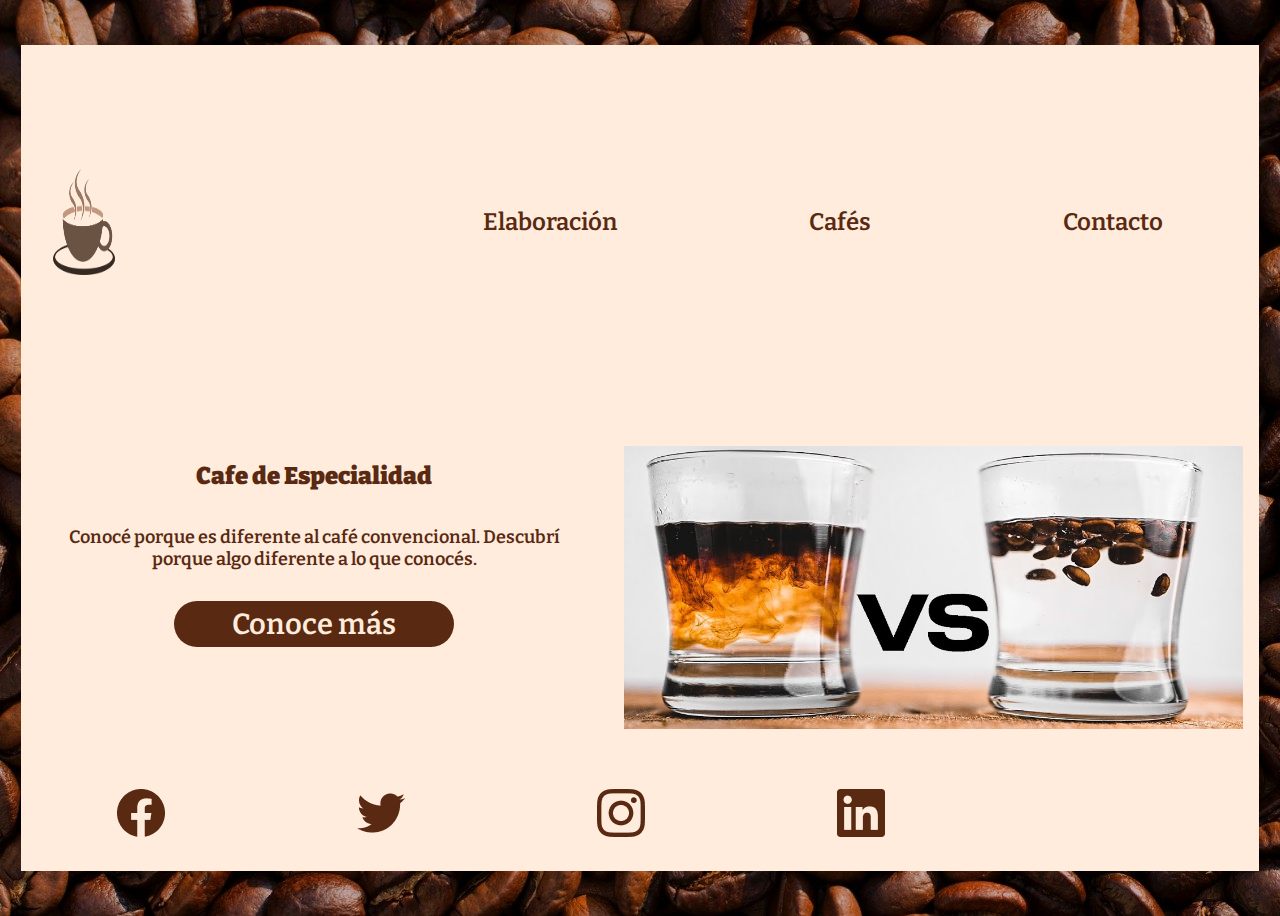
<file: index.html>
<!DOCTYPE html>
<html lang="en">

<head>
    <meta charset="UTF-8">
    <meta http-equiv="X-UA-Compatible" content="IE=edge">
    <meta name="viewport" content="width=device-width, initial-scale=1.0">
    <title>Cafe de Especialidad</title>
    <link rel="icon" type="text/css" href="images/logo.ico">
    <link rel="stylesheet" href="./css/landing.css">
    <link rel="preconnect" href="https://fonts.googleapis.com">
    <link rel="preconnect" href="https://fonts.gstatic.com" crossorigin>
    <link href="https://fonts.googleapis.com/css2?family=Bitter:wght@300;600;900&display=swap" rel="stylesheet">
    <link href="https://fonts.googleapis.com/css2?family=Trispace:wght@500&display=swap" rel="stylesheet">
</head>

<body>
    <main>
        <header>
            <!-- el nav, que va a estar en todas las páginas-->
            <img class="logo" src="images/logo.png" alt="Cafe-de-Espacialidad">
            <nav>
                <ul class="list">
                    <li><a href="./pages/elaboracion.html">Elaboración</a></li>
                    <li><a href="./pages/cafes.html">Cafés</a></li>
                    <li><a href="./pages/contacto.html">Contacto</a></li>
                </ul>
            </nav>
        </header>

        <section>
            <article>
                <div class="container">
                    <div class="content">
                        <h1>Cafe de Especialidad</h1>
                        <p>Conocé porque es diferente al café convencional. Descubrí porque algo diferente a lo que
                            conocés. </p>
                    </div>

                    <div class="button">
                        <a class="link" href="./pages/saber.html">Conoce más</a>
                    </div>
                </div>

                <img class="principal" src="./images/comparacion.png" alt="foto de inicio">
            </article>
        </section>

        <footer>
            <a href="https://www.facebook.com" target=”_blank”><img class="f_redes" src="./images/Footer/FB.png"
                    alt="Facebook"></a>
            <a href="https://twitter.com/home" target=”_blank”><img class="f_redes" src="./images/Footer/TW.png"
                    alt="Twitter"></a>
            <a href="https://www.instagram.com" target=”_blank”><img class="f_redes" src="./images/Footer/IG.png"
                    alt="Instagram"></a>
            <a href="https://www.linkedin.com" target=”_blank”><img class="f_redes" src="./images/Footer/IN.png"
                    alt="Linkedin"></a>
        </footer>
    </main>
</body>

<!-- esta landing no tiene un "footer" que se nota como el resto de las paginas-->
<!-- a menos que consideren correcto las imagenes de las redes sociales agregarlas dentro del footer-->

</html>
</file>
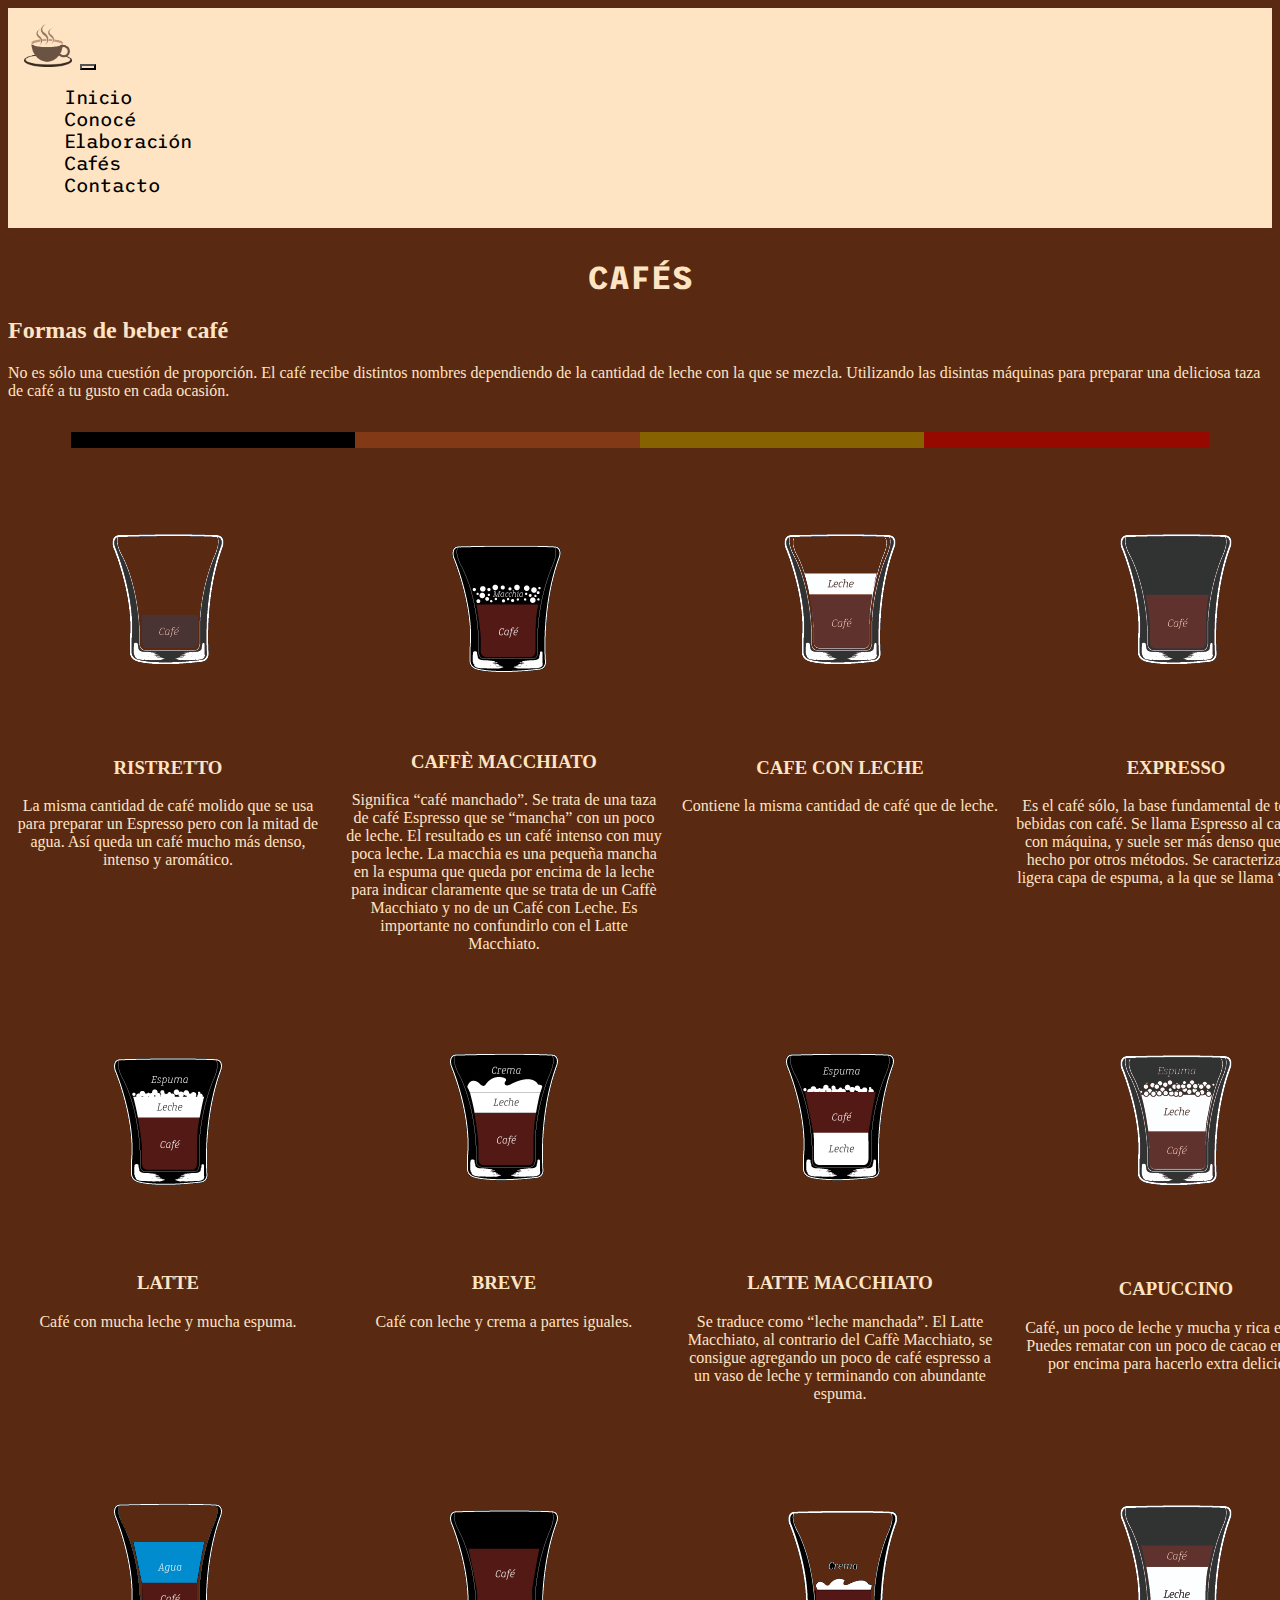
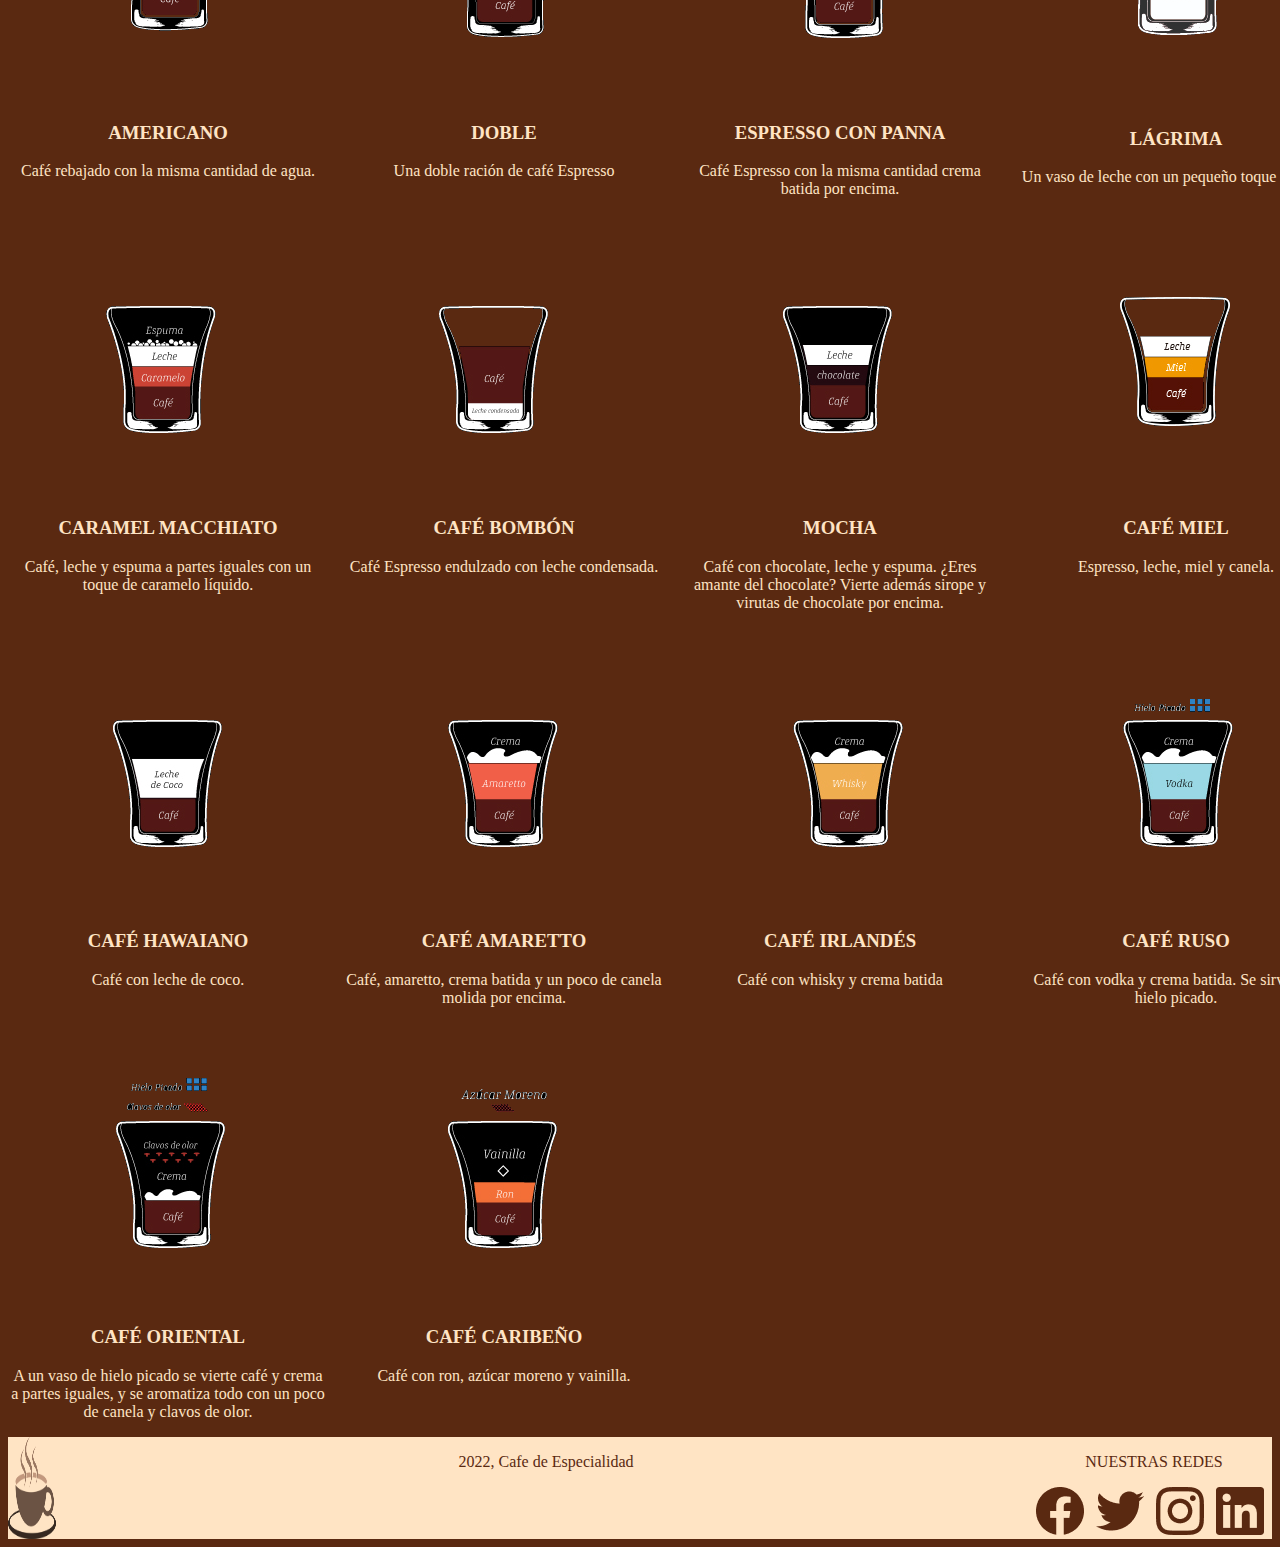
<file: pages/cafes.html>
<!DOCTYPE html>
<html lang="en">

<head>
    <meta charset="UTF-8">
    <meta http-equiv="X-UA-Compatible" content="IE=edge">
    <meta name="viewport" content="width=device-width, initial-scale=1.0">
    <link href="https://cdn.jsdelivr.net/npm/bootstrap@5.2.0/dist/css/bootstrap.min.css" rel="stylesheet"
        integrity="sha384-gH2yIJqKdNHPEq0n4Mqa/HGKIhSkIHeL5AyhkYV8i59U5AR6csBvApHHNl/vI1Bx" crossorigin="anonymous">
    <title>Cafés</title>
    <link rel="icon" type="text/css" href="../images/logo.ico">
    <link rel="stylesheet" href="../css/style.css">
    <link rel="stylesheet" href="../css/style.scss">
    <link rel="preconnect" href="https://fonts.googleapis.com">
    <link rel="preconnect" href="https://fonts.gstatic.com" crossorigin>
    <link href="https://fonts.googleapis.com/css2?family=Bitter:wght@300;600;900&display=swap" rel="stylesheet">
    <link href="https://fonts.googleapis.com/css2?family=Trispace:wght@500&display=swap" rel="stylesheet">
</head>

<body>

    <nav class="navbar navbar-expand-md navbar-dark navcolor" aria-label="Seventh navbar example">
        <div class="container-fluid">
            <img class="logo" src="../images/logo.png" alt="Cafe de Espacialidad">
            <button class="navbar-toggler" type="button" data-bs-toggle="collapse" data-bs-target="#navbarsExampleXxl"
                aria-controls="navbarsExampleXxl" aria-expanded="false" aria-label="Toggle navigation">
                <span class="navbar-toggler-icon"></span>
            </button>

            <div class="collapse navbar-collapse justify-content-end" id="navbarsExampleXxl">
                <div class="row">
                    <ul class="navbar-nav mb-2 mb-xl-0 col-12">
                        <li class="nav-item">
                            <a class="nav-link navfont" href="../index.html">Inicio</a>
                        </li>
                        <li class="nav-item">
                            <a class="nav-link navfont" href="../pages/saber.html">Conocé</a>
                        </li>
                        <li class="nav-item">
                            <a class="nav-link navfont" href="../pages/elaboracion.html">Elaboración</a>
                        </li>
                        <li class="nav-item">
                            <a class="nav-link navfont" href="../pages/cafes.html">Cafés</a>
                        </li>
                        <li class="nav-item">
                            <a class="nav-link navfont" href="../pages/contacto.html">Contacto</a>
                        </li>
                    </ul>
                </div>
            </div>
        </div>
    </nav>

    <article>
        <section class="preface">
            <h1>CAFÉS</h1>
            <h2>Formas de beber café</h2>
            <p>No es sólo una cuestión de proporción. El café recibe distintos nombres dependiendo de la cantidad de
                leche con la que se mezcla.
                Utilizando las disintas máquinas para preparar una deliciosa taza de café a tu gusto en cada ocasión.
            </p>

        </section>

        <div class="separador"></div>

        <section id="allCards">

            <div class="card">
                <img class="I_cards" src="../images/c_ristetto.png" alt="expresso">
                <h3>RISTRETTO</h3>
                <p>La misma cantidad de café molido que se usa para preparar un Espresso pero con la mitad de agua.
                    Así queda un café mucho más denso, intenso y aromático.
                </p>
            </div>

            <div class="card">
                <img class="I_cards" src="../images/c_machiatto.png" alt="MACCHIATO">
                <h3>CAFFÈ MACCHIATO</h3>
                <p>Significa “café manchado”. Se trata de una taza de café Espresso que se “mancha” con un poco de
                    leche.
                    El resultado es un café intenso con muy poca leche. La macchia es una pequeña mancha en la espuma
                    que queda por encima de la
                    leche para indicar claramente que se trata de un Caffè Macchiato y no de un Café con Leche. Es
                    importante no confundirlo con el Latte Macchiato.
                </p>
            </div>

            <div class="card">
                <img class="I_cards" src="../images/c_cafeLeche.png" alt="CON LECHE">
                <h3>CAFE CON LECHE</h3>
                <p>Contiene la misma cantidad de café que de leche.</p>
            </div>

            <div class="card">
                <img class="I_cards" src="../images/c_expresso.png" alt="expresso">
                <h3>EXPRESSO</h3>
                <p>Es el café sólo, la base fundamental de todas las bebidas con café. Se llama Espresso al café hecho
                    con máquina, y suele ser más denso que el café hecho
                    por otros métodos. Se caracteriza por su ligera capa de espuma, a la que se llama “crema”.
                </p>
            </div>

            <div class="card">
                <img class="I_cards" src="../images/c_latte.png" alt="LATTE">
                <h3>LATTE</h3>
                <p>Café con mucha leche y mucha espuma.</p>
            </div>

            <div class="card">
                <img class="I_cards" src="../images/c_breve.png" alt="BREVE">
                <h3>BREVE</h3>
                <p>Café con leche y crema a partes iguales.</p>
            </div>

            <div class="card">
                <img class="I_cards" src="../images/c_latteMacchiato.png" alt="MACCHIATO">
                <h3>LATTE MACCHIATO</h3>
                <p>Se traduce como “leche manchada”. El Latte Macchiato, al contrario del Caffè Macchiato, se consigue
                    agregando un poco de café
                    espresso a un vaso de leche y terminando con abundante espuma.</p>
            </div>

            <div class="card">
                <img class="I_cards" src="../images/c_capuccino.png" alt="CAPUCCINO">
                <h3>CAPUCCINO</h3>
                <p>Café, un poco de leche y mucha y rica espuma. Puedes rematar con un poco de cacao en polvo por encima
                    para hacerlo extra delicioso.</p>
            </div>

            <div class="card">
                <img class="I_cards" src="../images/c_americano.png" alt="AMERICANO">
                <h3>AMERICANO</h3>
                <p> Café rebajado con la misma cantidad de agua.</p>
            </div>

            <div class="card">
                <img class="I_cards" src="../images/c_doble.png" alt="DOBLE">
                <h3>DOBLE</h3>
                <p> Una doble ración de café Espresso</p>
            </div>

            <div class="card">
                <img class="I_cards" src="../images/c_conPana.png" alt="PANNA">
                <h3>ESPRESSO CON PANNA</h3>
                <p>Café Espresso con la misma cantidad crema batida por encima.</p>
            </div>

            <div class="card">
                <img class="I_cards" src="../images/c_lagrima.png" alt="LÁGRIMA">
                <h3>LÁGRIMA</h3>
                <p> Un vaso de leche con un pequeño toque de café.</p>
            </div>

            <div class="card">
                <img class="I_cards" src="../images/c_caramel.png" alt="MACCHIATO">
                <h3>CARAMEL MACCHIATO</h3>
                <p>Café, leche y espuma a partes iguales con un toque de caramelo líquido.</p>
            </div>

            <div class="card">
                <img class="I_cards" src="../images/c_bombon.png" alt="BOMBÓN">
                <h3>CAFÉ BOMBÓN</h3>
                <p>Café Espresso endulzado con leche condensada.</p>
            </div>

            <div class="card">
                <img class="I_cards" src="../images/c_mocha.png" alt="MOCHA">
                <h3>MOCHA</h3>
                <p>Café con chocolate, leche y espuma. ¿Eres amante del chocolate? Vierte además sirope y virutas de
                    chocolate por encima.</p>
            </div>

            <div class="card">
                <img class="I_cards" src="../images/c_cafeMiel.png" alt="MIEL">
                <h3>CAFÉ MIEL</h3>
                <p>Espresso, leche, miel y canela.</p>
            </div>

            <div class="card">
                <img class="I_cards" src="../images/c_hawaiano.png" alt="HAWAIANO">
                <h3>CAFÉ HAWAIANO</h3>
                <p>Café con leche de coco.</p>
            </div>

            <div class="card">
                <img class="I_cards" src="../images/c_ameratto.png" alt="AMARETTO">
                <h3>CAFÉ AMARETTO</h3>
                <p>Café, amaretto, crema batida y un poco de canela molida por encima.</p>
            </div>

            <div class="card">
                <img class="I_cards" src="../images/c_irlandes.png" alt="IRLANDÉS">
                <h3>CAFÉ IRLANDÉS</h3>
                <p>Café con whisky y crema batida</p>
            </div>

            <div class="card">
                <img class="I_cards" src="../images/c_ruso.png" alt="RUSO">
                <h3>CAFÉ RUSO</h3>
                <p>Café con vodka y crema batida. Se sirve con hielo picado.</p>
            </div>

            <div class="card">
                <img class="I_cards" src="../images/c_oriental.png" alt="ORIENTAL">
                <h3>CAFÉ ORIENTAL</h3>
                <p>A un vaso de hielo picado se vierte café y crema a partes iguales, y se aromatiza todo con un poco de
                    canela y clavos de olor.</p>
            </div>

            <div class="card">
                <img class="I_cards" src="../images/c_caribeno.png" alt="CARIBEÑO">
                <h3>CAFÉ CARIBEÑO</h3>
                <p>Café con ron, azúcar moreno y vainilla.</p>
            </div>



        </section>
    </article>

    <footer>
        <img class="logo" class="f_img" src="../images/logo.png" alt="Cafe de Espacialidad">
        <p>2022, Cafe de Especialidad</p>
        <div class="redes">
            <p>NUESTRAS REDES</p>
            <a class="l_redes" href="https://www.facebook.com" target=”_blank”><img class="I_cards"
                    src="../images/Footer/FB.png" alt="Facebook"></a>
            <a class="l_redes" href="https://twitter.com/home" target=”_blank”><img class="I_cards"
                    src="../images/Footer/TW.png" alt="Twitter"></a>
            <a class="l_redes" href="https://www.instagram.com" target=”_blank”><img class="I_cards"
                    src="../images/Footer/IG.png" alt="Instagram"></a>
            <a class="l_redes" href="https://www.linkedin.com" target=”_blank”><img class="I_cards"
                    src="../images/Footer/IN.png" alt="Linkedin"></a>
        </div>
    </footer>
    <script src="https://cdn.jsdelivr.net/npm/bootstrap@5.2.0/dist/js/bootstrap.bundle.min.js"
        integrity="sha384-A3rJD856KowSb7dwlZdYEkO39Gagi7vIsF0jrRAoQmDKKtQBHUuLZ9AsSv4jD4Xa"
        crossorigin="anonymous"></script>

</body>

</html>
</file>
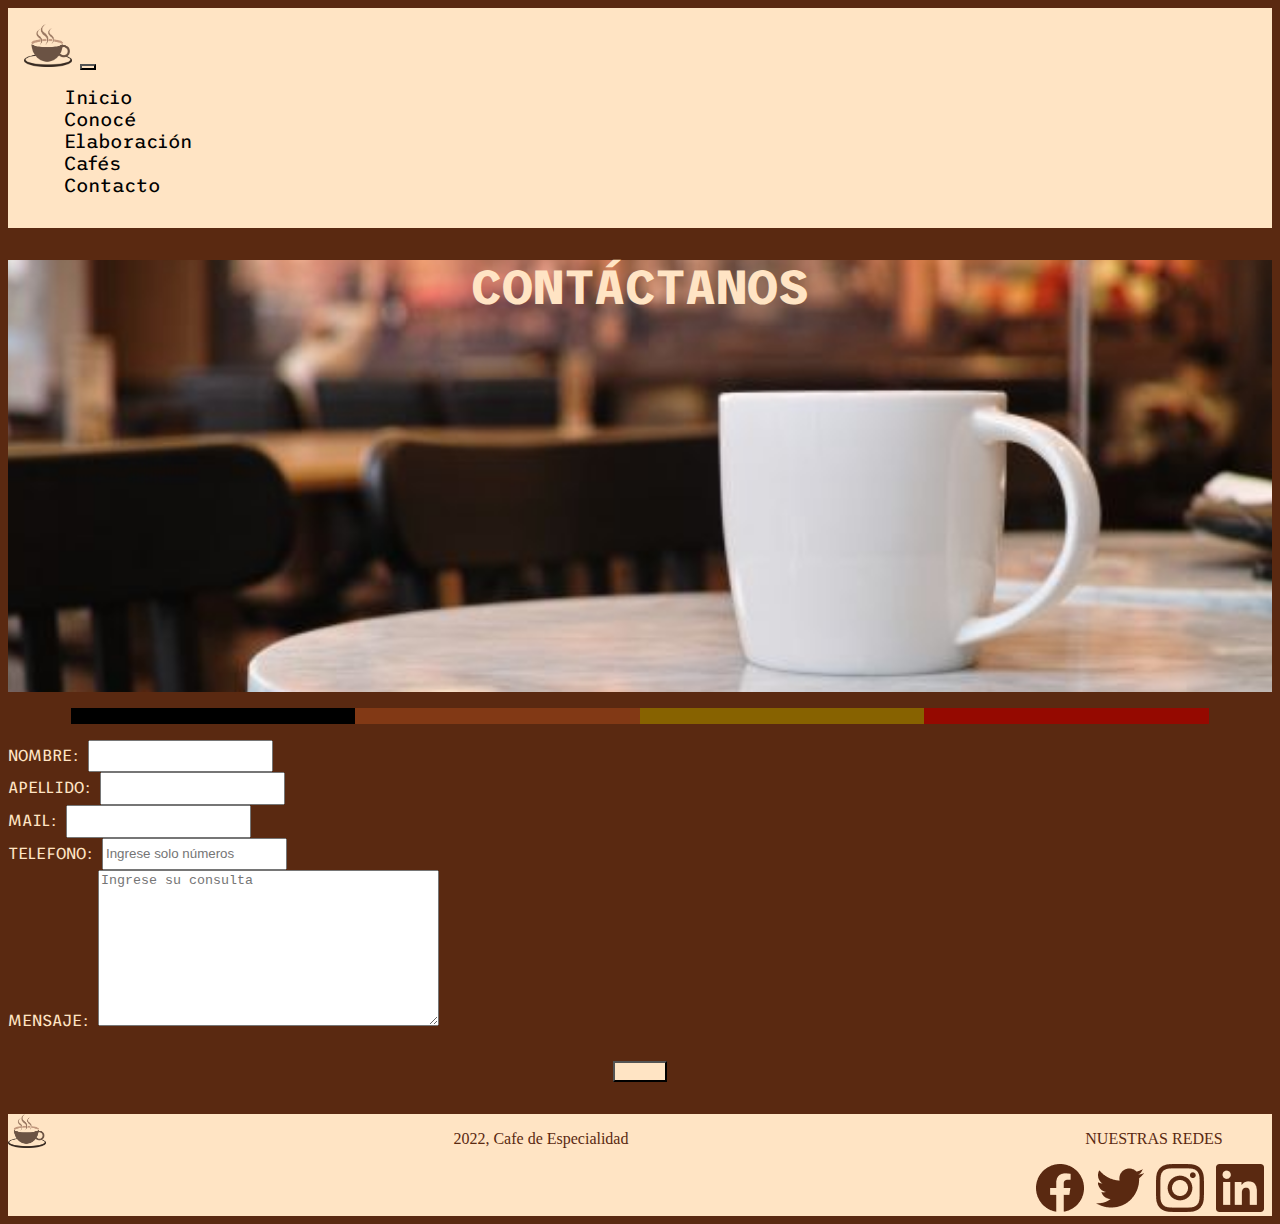
<file: pages/contacto.html>
<!DOCTYPE html>
<html lang="en">

<head>
    <meta charset="UTF-8">
    <meta http-equiv="X-UA-Compatible" content="IE=edge">
    <meta name="viewport" content="width=device-width, initial-scale=1.0">
    <title>Contacto</title>
    <link rel="icon" type="text/css" href="../images/logo.ico">
    <link href="https://cdn.jsdelivr.net/npm/bootstrap@5.2.0/dist/css/bootstrap.min.css" rel="stylesheet"
        integrity="sha384-gH2yIJqKdNHPEq0n4Mqa/HGKIhSkIHeL5AyhkYV8i59U5AR6csBvApHHNl/vI1Bx" crossorigin="anonymous">
    <link rel="stylesheet" href="../css/style.css">
    <link rel="stylesheet" href="../css/style.scss">
    <link rel="preconnect" href="https://fonts.googleapis.com">
    <link rel="preconnect" href="https://fonts.gstatic.com" crossorigin>
    <link href="https://fonts.googleapis.com/css2?family=Bitter:wght@300;600;900&display=swap" rel="stylesheet">
    <link href="https://fonts.googleapis.com/css2?family=Trispace:wght@500&display=swap" rel="stylesheet">
</head>

<body>
    <nav class="navbar navbar-expand-md navbar-dark navcolor" aria-label="Seventh navbar example">
        <div class="container-fluid">
            <img class="logo" src="../images/logo.png" alt="Cafe de Espacialidad">
            <button class="navbar-toggler" type="button" data-bs-toggle="collapse" data-bs-target="#navbarsExampleXxl"
                aria-controls="navbarsExampleXxl" aria-expanded="false" aria-label="Toggle navigation">
                <span class="navbar-toggler-icon"></span>
            </button>

            <div class="collapse navbar-collapse justify-content-end" id="navbarsExampleXxl">
                <div class="row">
                    <ul class="navbar-nav mb-2 mb-xl-0 col-12">
                        <li class="nav-item">
                            <a class="nav-link navfont" href="../index.html">Inicio</a>
                        </li>
                        <li class="nav-item">
                            <a class="nav-link navfont" href="../pages/saber.html">Conocé</a>
                        </li>
                        <li class="nav-item">
                            <a class="nav-link navfont" href="../pages/elaboracion.html">Elaboración</a>
                        </li>
                        <li class="nav-item">
                            <a class="nav-link navfont" href="../pages/cafes.html">Cafés</a>
                        </li>
                        <li class="nav-item">
                            <a class="nav-link navfont" href="../pages/contacto.html">Contacto</a>
                        </li>
                    </ul>
                </div>
            </div>
        </div>
    </nav>

    <div class="I_contacto">
        <h1 class="contacto">CONTÁCTANOS</h1>
    </div>

    <div class="separador"></div>


    <aside class="container form">
        <form class="row" action="" method="GET" enctype="multipart/form-data">

            <div class="form-group col-12 col-sm-6">
                <label class="form-label" for="nombre">NOMBRE:</label>
                <input class="form-control" type="text" for="nombre" required>
            </div>
            <div class="form-group col-12 col-sm-6">
                <label class="form-label" for="nombre">APELLIDO:</label>
                <input class="form-control" type="text" for="apellido" required>
            </div>

            <div class="form-group col-12 col-sm-7">
                <label class="form-label" for="email">MAIL:</label>
                <input class="form-control" type="email" name="email" id="email" required>
            </div>

            <div class="form-group col-12 col-sm-5">
                <label class="form-label" for="telefono">TELEFONO:</label>
                <input class="form-control" type="number" name="telefono" id="telefono"
                    placeholder="Ingrese solo números" required>
            </div>

            <div class="form-group col-12">
                <label for="mensaje">MENSAJE:</label>
                <textarea class="form-control" name="mensaje" id="" cols="40" rows="10"
                    placeholder="Ingrese su consulta" required></textarea>
            </div>
            <div class="send">
                <button class="btn btn-lg " type="submit">Enviar</button>
            </div>
        </form>
    </aside>


    <footer>
        <img class="f_img" src="../images/logo.png" alt="Cafe de Espacialidad">
        <p>2022, Cafe de Especialidad</p>
        <div class="redes">
            <p>NUESTRAS REDES</p>
            <a class="l_redes" href="https://www.facebook.com" target=”_blank”><img class="I_cards"
                    src="../images/Footer/FB.png" alt="Facebook"></a>
            <a class="l_redes" href="https://twitter.com/home" target=”_blank”><img class="I_cards"
                    src="../images/Footer/TW.png" alt="Twitter"></a>
            <a class="l_redes" href="https://www.instagram.com" target=”_blank”><img class="I_cards"
                    src="../images/Footer/IG.png" alt="Instagram"></a>
            <a class="l_redes" href="https://www.linkedin.com" target=”_blank”><img class="I_cards"
                    src="../images/Footer/IN.png" alt="Linkedin"></a>
        </div>
    </footer>
    <script src="https://cdn.jsdelivr.net/npm/bootstrap@5.2.0/dist/js/bootstrap.bundle.min.js"
        integrity="sha384-A3rJD856KowSb7dwlZdYEkO39Gagi7vIsF0jrRAoQmDKKtQBHUuLZ9AsSv4jD4Xa"
        crossorigin="anonymous"></script>
</body>

</html>
</file>
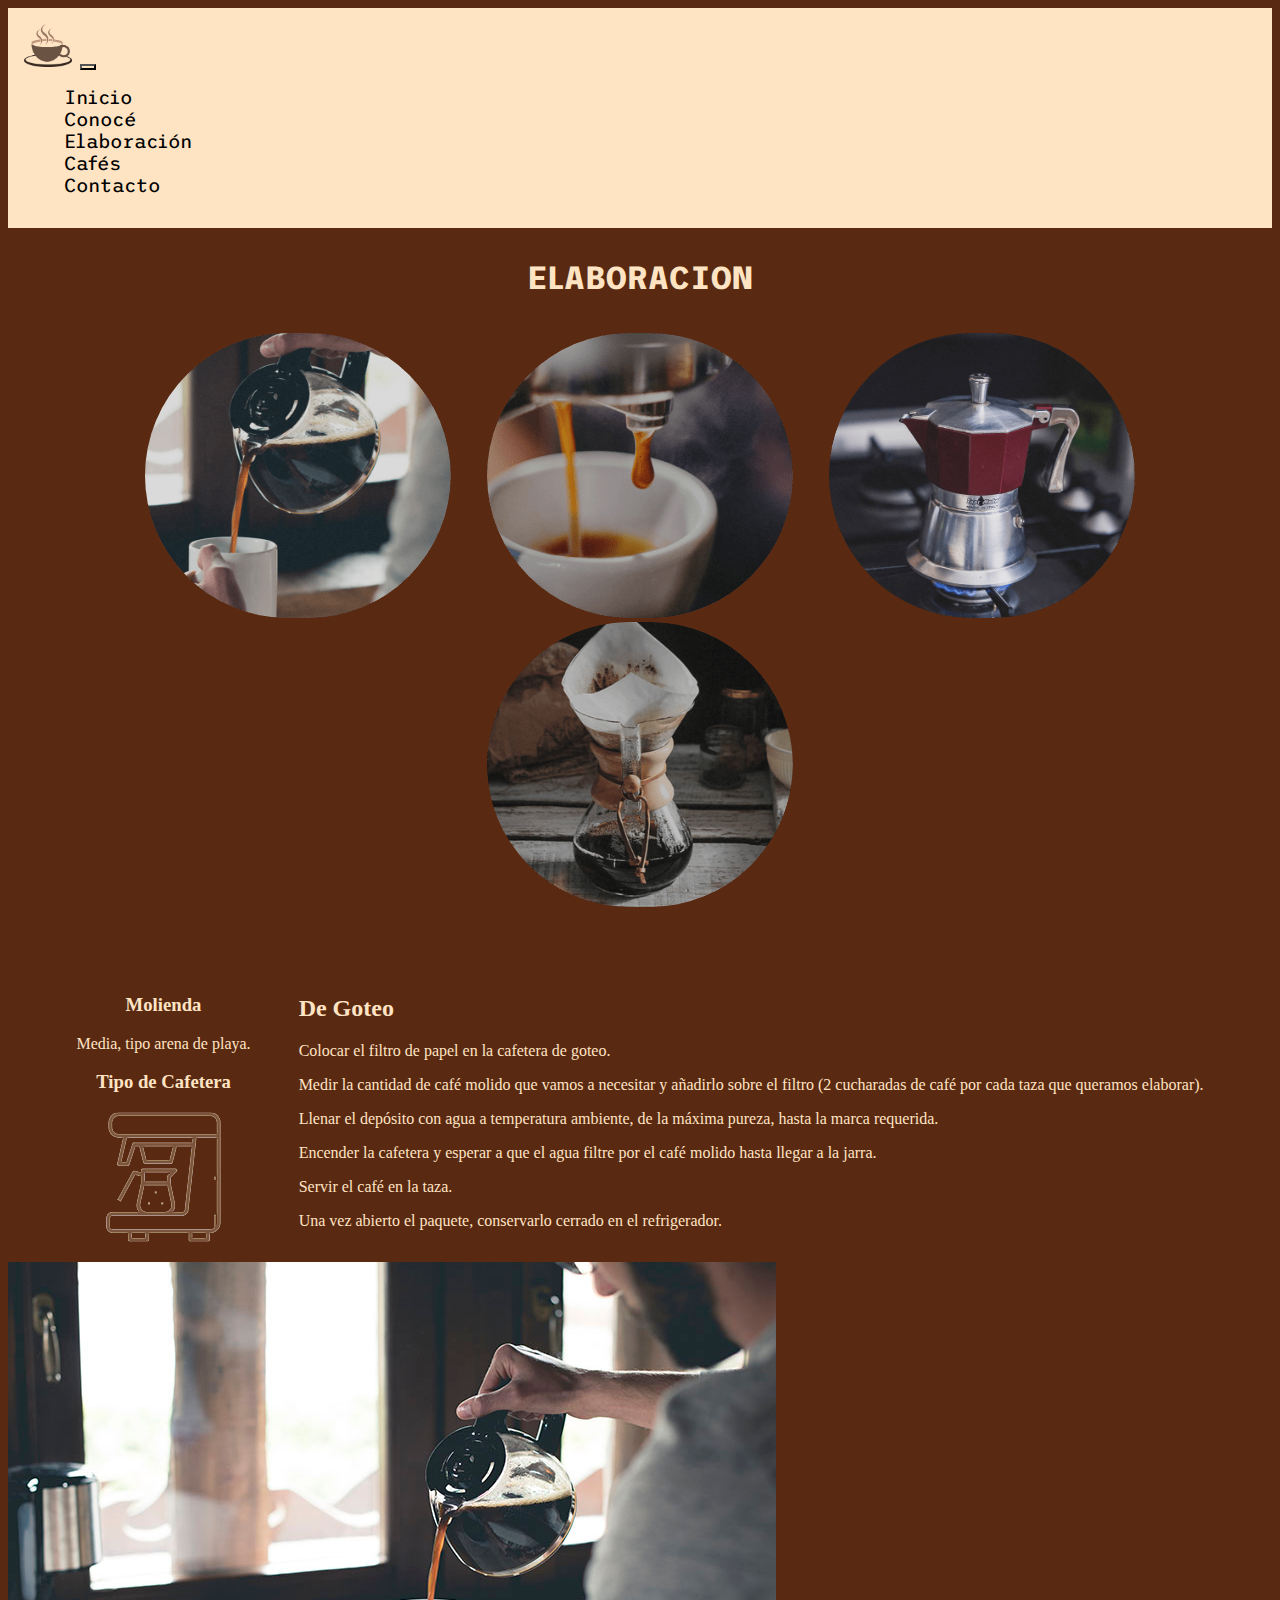
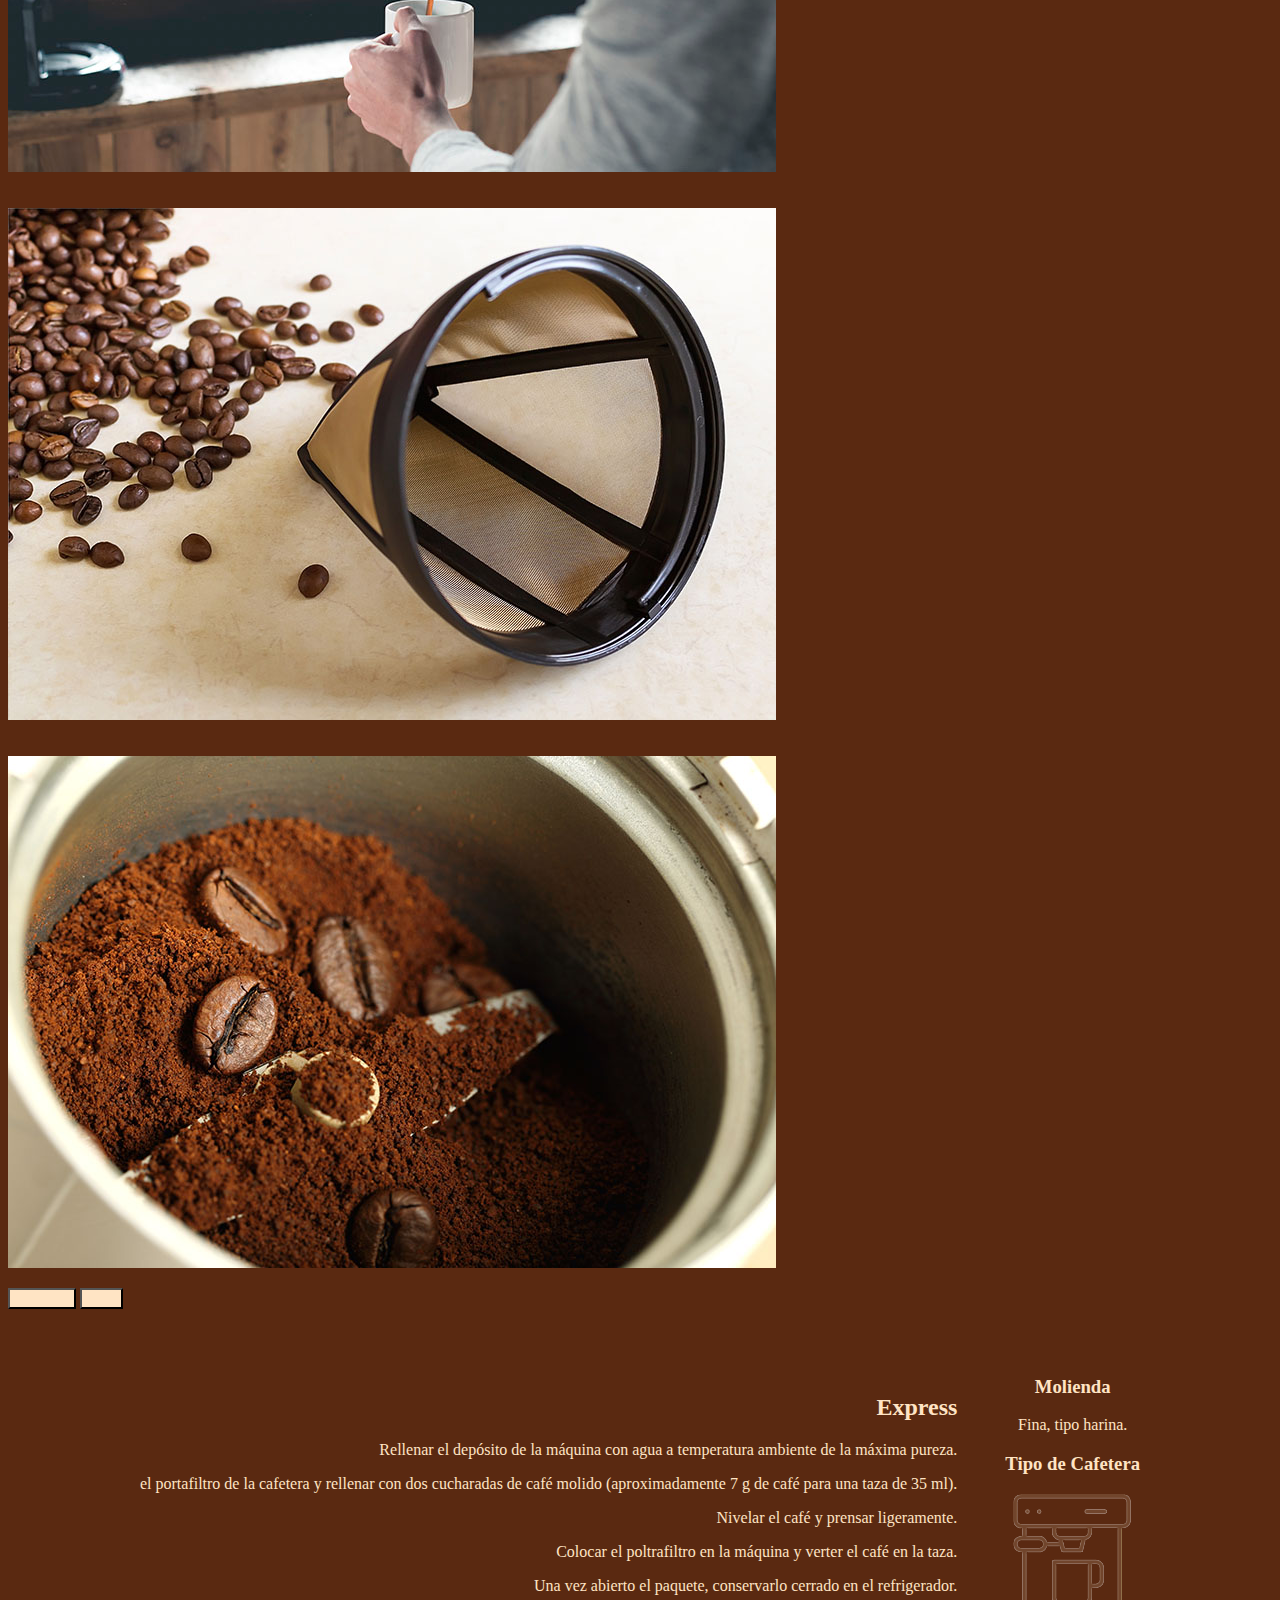
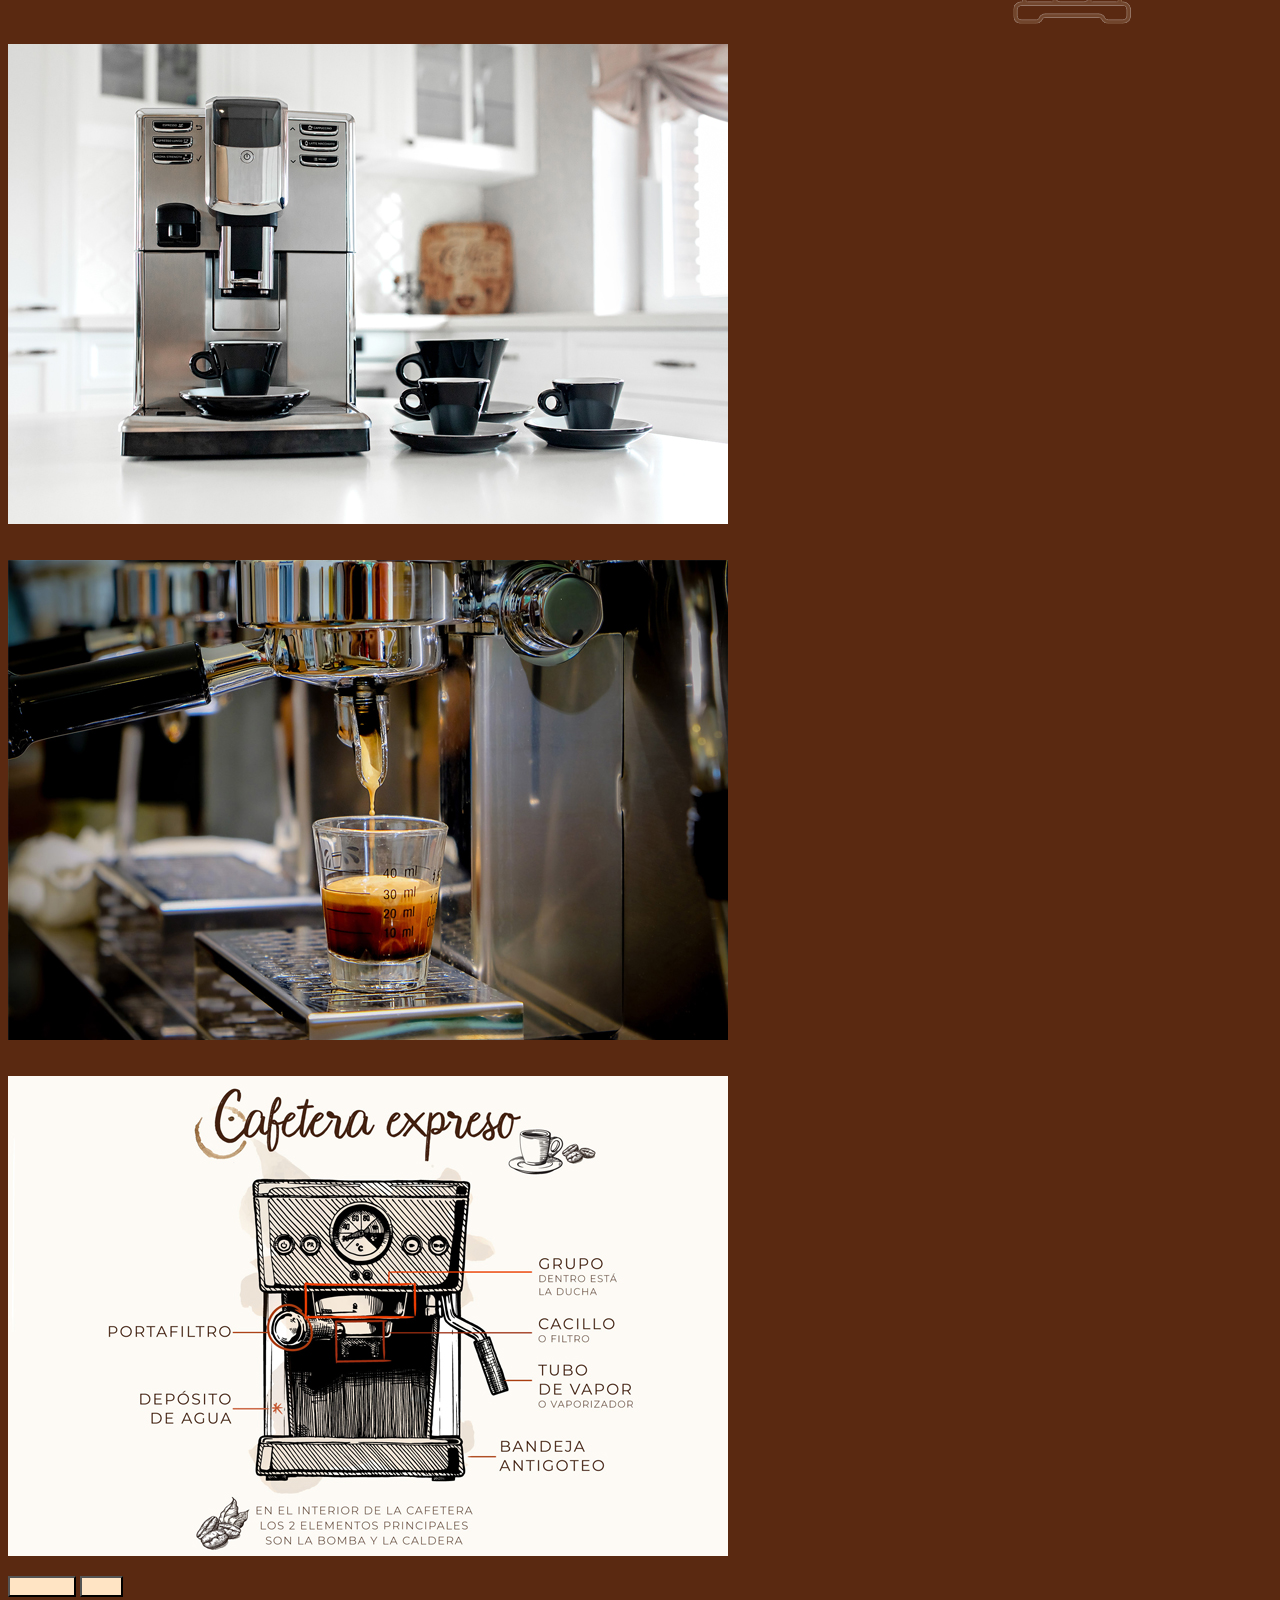
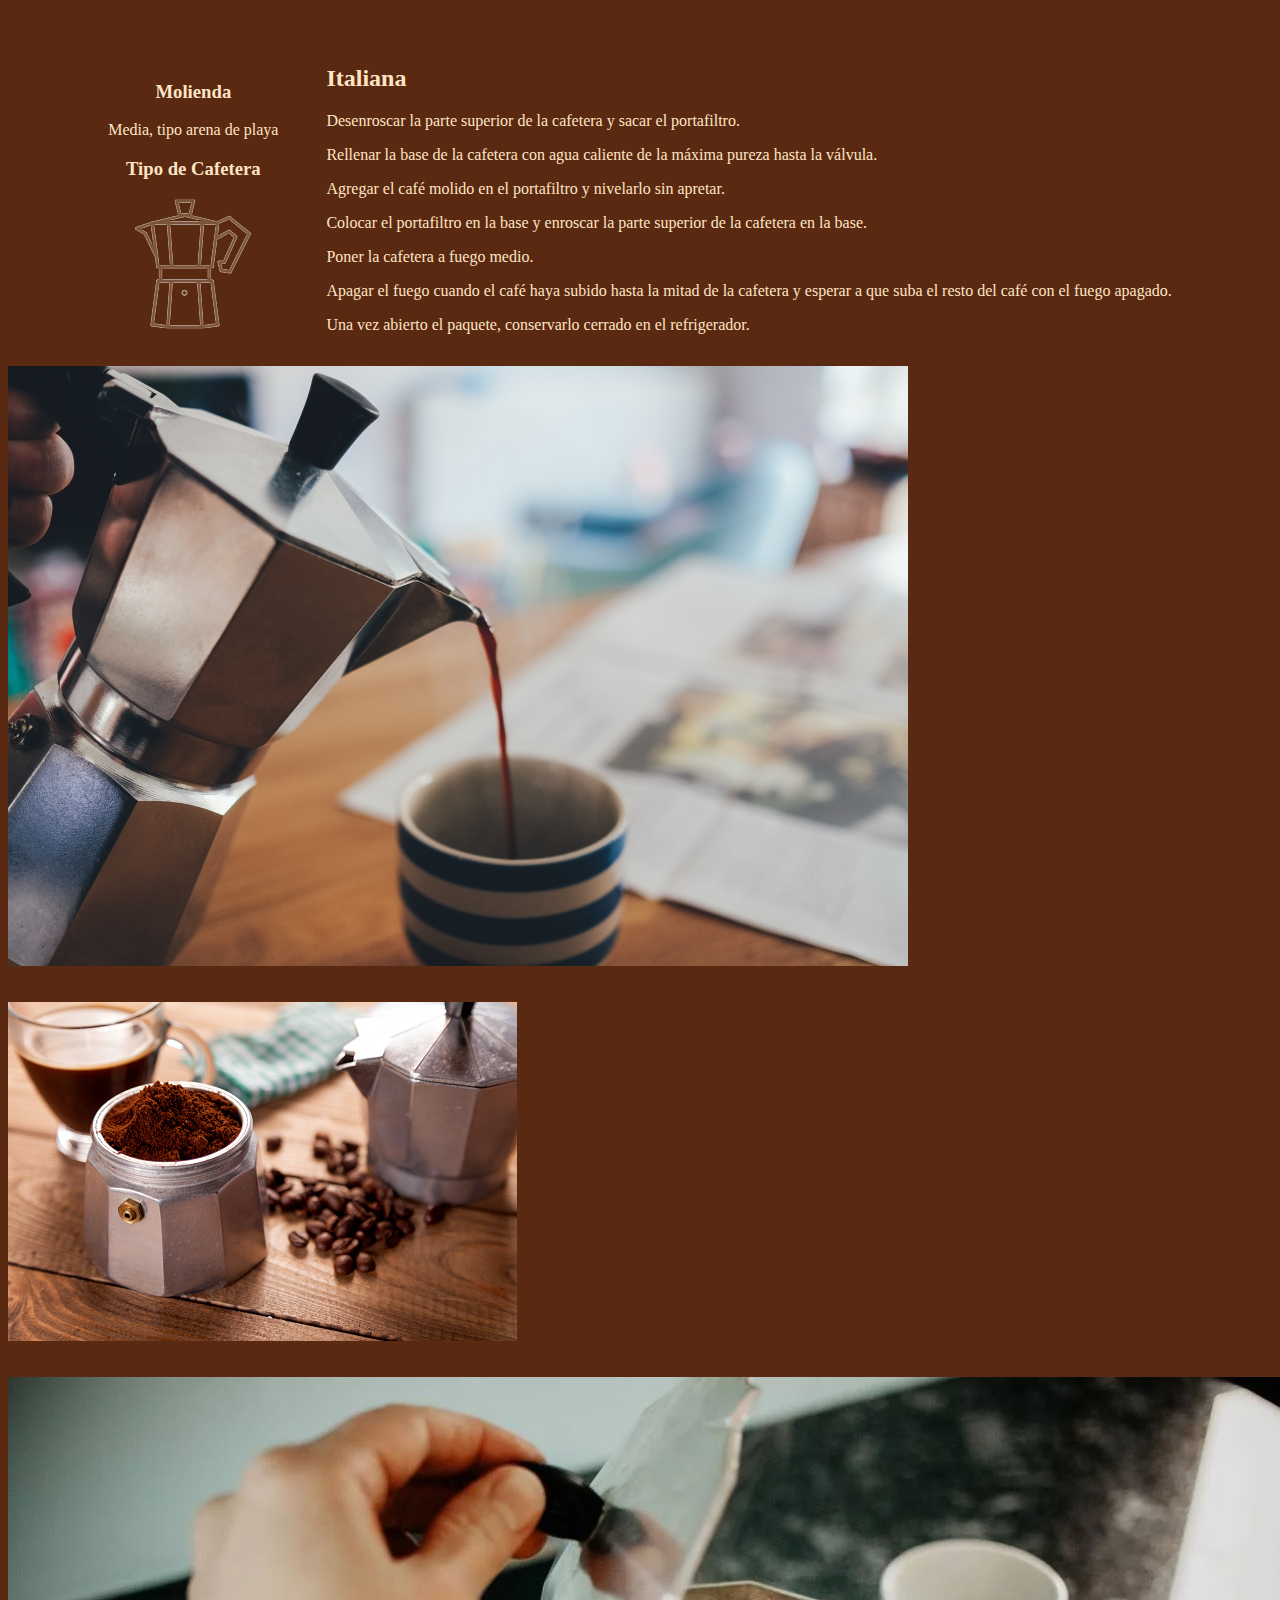
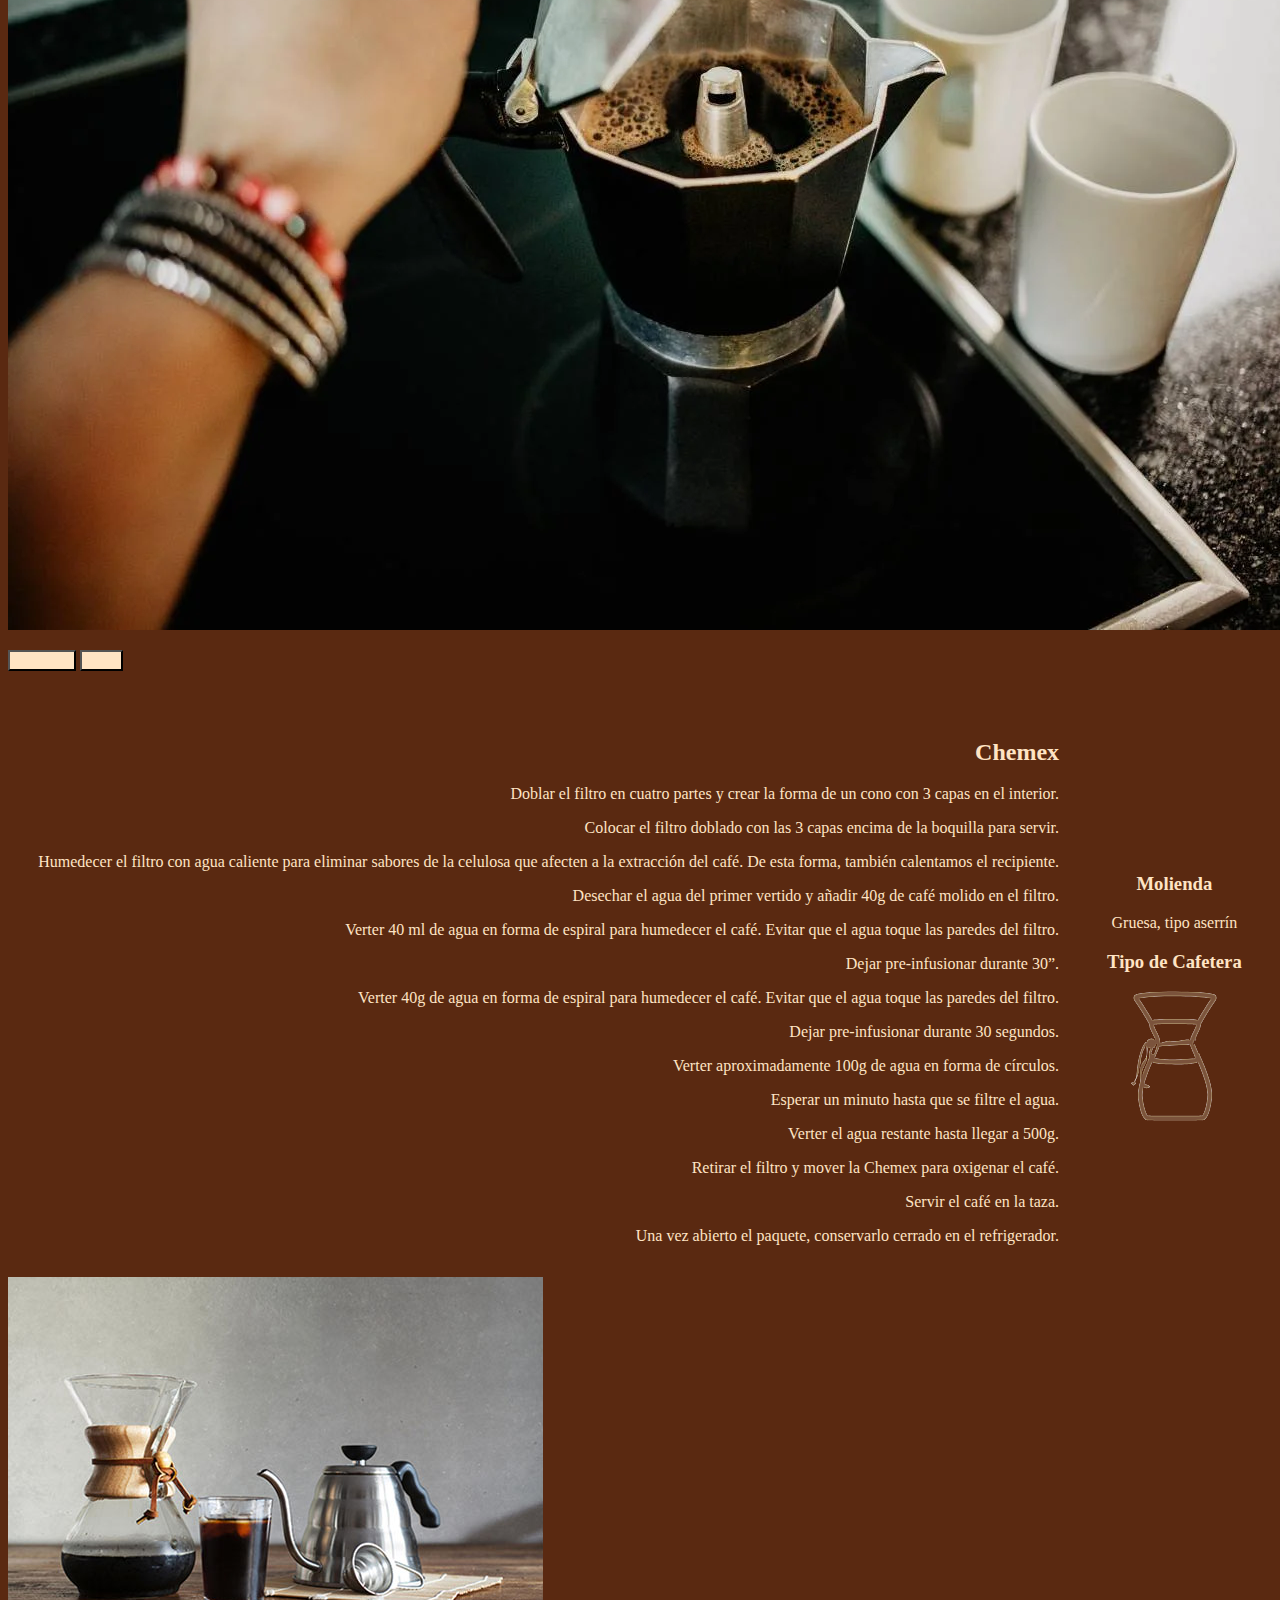
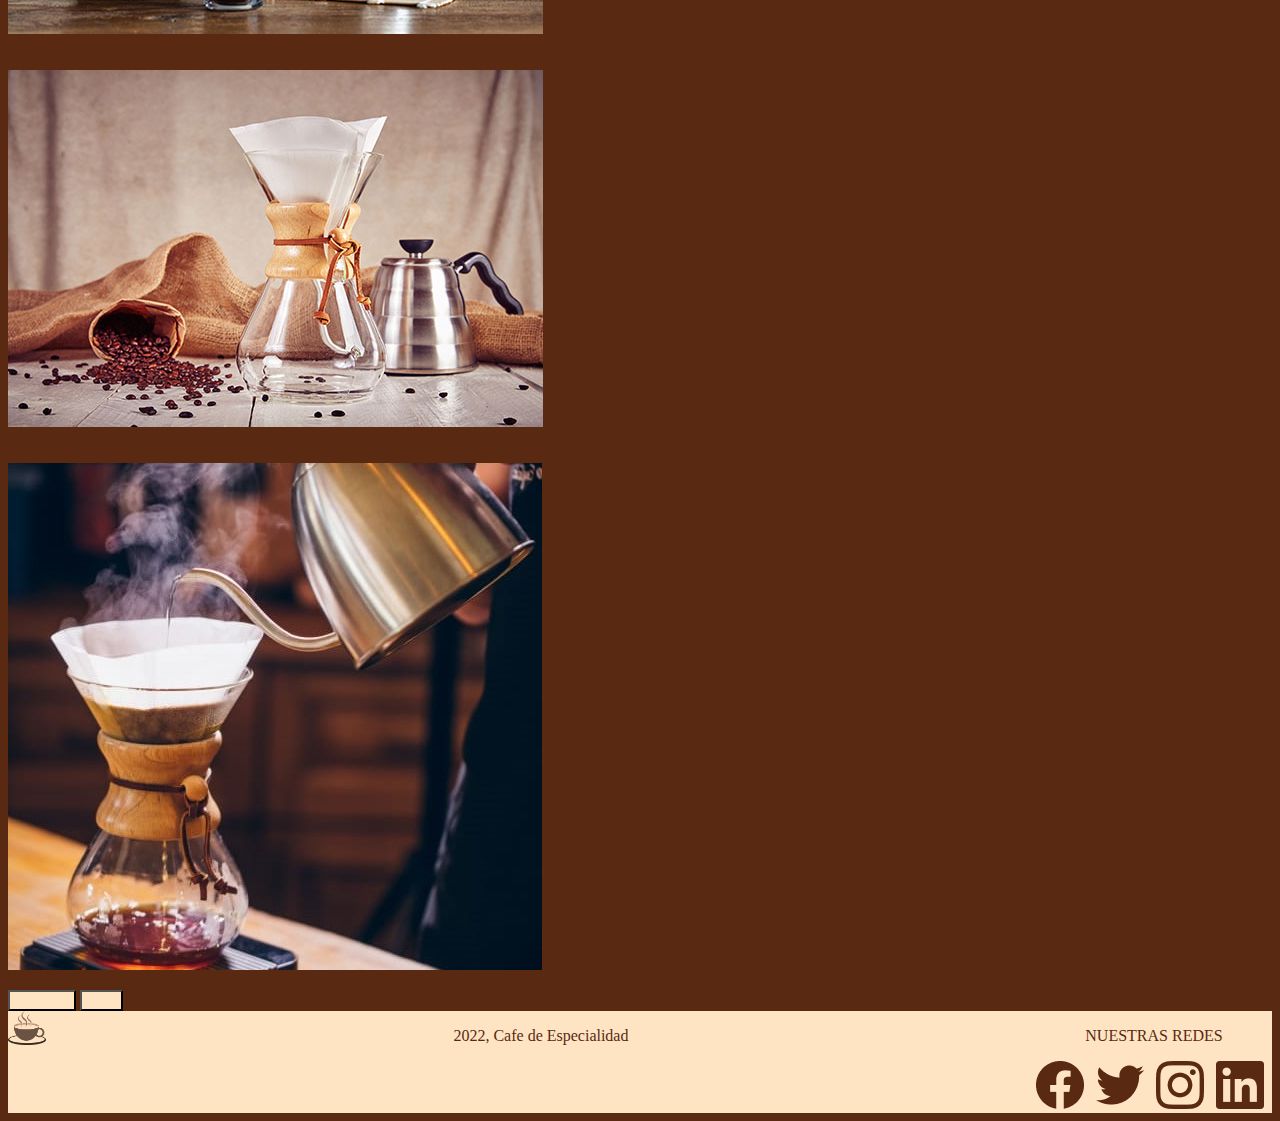
<file: pages/elaboracion.html>
<!DOCTYPE html>
<html lang="en">

<head>
  <meta charset="UTF-8">
  <meta http-equiv="X-UA-Compatible" content="IE=edge">
  <meta name="viewport" content="width=device-width, initial-scale=1.0">
  <meta name="viewport" content="width=device-width, initial-scale=1">
  <title>Elaboración</title>
  <link rel="icon" type="text/css" href="../images/logo.ico">
  <link href="https://cdn.jsdelivr.net/npm/bootstrap@5.2.0/dist/css/bootstrap.min.css" rel="stylesheet"
    integrity="sha384-gH2yIJqKdNHPEq0n4Mqa/HGKIhSkIHeL5AyhkYV8i59U5AR6csBvApHHNl/vI1Bx" crossorigin="anonymous">
  <link rel="stylesheet" href="../css/style.css">
  <link rel="stylesheet" href="../css/style.scss">
  <link rel="preconnect" href="https://fonts.googleapis.com">
  <link rel="preconnect" href="https://fonts.gstatic.com" crossorigin>
  <link href="https://fonts.googleapis.com/css2?family=Bitter:wght@300;600;900&display=swap" rel="stylesheet">
  <link href="https://fonts.googleapis.com/css2?family=Trispace:wght@500&display=swap" rel="stylesheet">
</head>

<body>

  <nav class="navbar navbar-expand-md navbar-dark navcolor" aria-label="Seventh navbar example">
    <div class="container-fluid">
      <img class="logo" src="../images/logo.png" alt="Cafe de Espacialidad">
      <button class="navbar-toggler" type="button" data-bs-toggle="collapse" data-bs-target="#navbarsExampleXxl"
        aria-controls="navbarsExampleXxl" aria-expanded="false" aria-label="Toggle navigation">
        <span class="navbar-toggler-icon"></span>
      </button>

      <div class="collapse navbar-collapse justify-content-end" id="navbarsExampleXxl">
        <div class="row">
          <ul class="navbar-nav mb-2 mb-xl-0 col-12">
            <li class="nav-item">
              <a class="nav-link navfont" href="../index.html">Inicio</a>
            </li>
            <li class="nav-item">
              <a class="nav-link navfont" href="../pages/saber.html">Conocé</a>
            </li>
            <li class="nav-item">
              <a class="nav-link navfont" href="../pages/elaboracion.html">Elaboración</a>
            </li>
            <li class="nav-item">
              <a class="nav-link navfont" href="../pages/cafes.html">Cafés</a>
            </li>
            <li class="nav-item">
              <a class="nav-link navfont" href="../pages/contacto.html">Contacto</a>
            </li>
          </ul>
        </div>
      </div>
    </div>
  </nav>

  <article>
    <h1>ELABORACION</h1>
    <section class="submenu">
      <a href="#goteo"><img class="imag" src="../images/e_goteo.png" alt="Goteo"></a>
      <a href="#express"><img class="imag" src="../images/e_express.png" alt="Express"></a>
      <a href="#italiana"><img class="imag" src="../images/e_italiana.png" alt="Italiana"></a>
      <a href="#chemex"><img class="imag" src="../images/e_chemex.png" alt="Chemex"></a>
    </section>

    <section class="content">
      <aside class="aside">
        <h3>Molienda</h3>
        <p>Media, tipo arena de playa.</p>
        <h3>Tipo de Cafetera</h3>
        <img clas="Cafeteras" src="../images/e2_maquina_goteo.png" alt="de-Goteo">
      </aside>
      <div>
        <h2 id="goteo">De Goteo</h2>
        <p>Colocar el filtro de papel en la cafetera de goteo.</p>
        <p> Medir la cantidad de café molido que vamos a necesitar y añadirlo sobre el filtro (2 cucharadas de
          café por cada taza que queramos elaborar).</p>
        <p>Llenar el depósito con agua a temperatura ambiente, de la máxima pureza, hasta la marca requerida.
        </p>
        <p>Encender la cafetera y esperar a que el agua filtre por el café molido hasta llegar a la jarra.</p>
        <p>Servir el café en la taza.</p>
        <p>Una vez abierto el paquete, conservarlo cerrado en el refrigerador.</p>
      </div>
    </section>

    <div id="carousel1" class="carousel slide" data-bs-ride="carousel">
      <div class="carousel-inner">
        <div class="carousel-item active">
          <img src="../images/goteo01.jpg" class="d-block w-80 carousel-img" alt="...">
        </div>
        <div class="carousel-item">
          <img src="../images/goteo02.jpg" class="d-block w-80 carousel-img" alt="...">
        </div>
        <div class="carousel-item">
          <img src="../images/goteo03.jpg" class="d-block w-80 carousel-img" alt="...">
        </div>
      </div>
      <button class="carousel-control-prev" type="button" data-bs-target="#carousel1" data-bs-slide="prev">
        <span class="carousel-control-prev-icon" aria-hidden="true"></span>
        <span class="visually-hidden">Previous</span>
      </button>
      <button class="carousel-control-next" type="button" data-bs-target="#carousel1" data-bs-slide="next">
        <span class="carousel-control-next-icon" aria-hidden="true"></span>
        <span class="visually-hidden">Next</span>
      </button>
    </div>

    <section class="content">
      <div class="recipe">
        <h2 id="express">Express</h2>
        <p>Rellenar el depósito de la máquina con agua a temperatura ambiente de la máxima pureza.</p>
        <p>el portafiltro de la cafetera y rellenar con dos cucharadas de café molido (aproximadamente 7 g de
          café para una taza de 35 ml).</p>
        <p>Nivelar el café y prensar ligeramente.</p>
        <p>Colocar el poltrafiltro en la máquina y verter el café en la taza.</p>
        <p>Una vez abierto el paquete, conservarlo cerrado en el refrigerador.</p>
      </div>
      <aside class="aside">
        <h3>Molienda</h3>
        <p>Fina, tipo harina.</p>
        <h3>Tipo de Cafetera</h3>
        <img clas="Cafeteras" src="../images/e2_maquina_express.png" alt="Express">
      </aside>
    </section>

    <div id="carousel2" class="carousel slide" data-bs-ride="carousel">
      <div class="carousel-inner">
        <div class="carousel-item active">
          <img src="../images/express01.jpg" class="d-block w-80 carousel-img" alt="...">
        </div>
        <div class="carousel-item">
          <img src="../images/express02.jpg" class="d-block w-80 carousel-img" alt="...">
        </div>
        <div class="carousel-item">
          <img src="../images/express03.jpg" class="d-block w-80 carousel-img" alt="...">
        </div>
      </div>
      <button class="carousel-control-prev" type="button" data-bs-target="#carousel2" data-bs-slide="prev">
        <span class="carousel-control-prev-icon" aria-hidden="true"></span>
        <span class="visually-hidden">Previous</span>
      </button>
      <button class="carousel-control-next" type="button" data-bs-target="#carousel2" data-bs-slide="next">
        <span class="carousel-control-next-icon" aria-hidden="true"></span>
        <span class="visually-hidden">Next</span>
      </button>
    </div>

    <section class="content">
      <aside class="aside">
        <h3>Molienda</h3>
        <p>Media, tipo arena de playa</p>
        <h3>Tipo de Cafetera</h3>
        <img clas="Cafeteras" src="../images/e2_maquina_italiana.png" alt="Italiana">
      </aside>
      <div>
        <h2 id="italiana">Italiana</h2>
        <p>Desenroscar la parte superior de la cafetera y sacar el portafiltro.</p>
        <p>Rellenar la base de la cafetera con agua caliente de la máxima pureza hasta la válvula.</p>
        <p>Agregar el café molido en el portafiltro y nivelarlo sin apretar.</p>
        <p>Colocar el portafiltro en la base y enroscar la parte superior de la cafetera en la base.</p>
        <p>Poner la cafetera a fuego medio.</p>
        <p>Apagar el fuego cuando el café haya subido hasta la mitad de la cafetera y esperar a que suba el
          resto del café con el fuego apagado.</p>
        <p>Una vez abierto el paquete, conservarlo cerrado en el refrigerador.</p>
      </div>
    </section>

    <div id="carousel3" class="carousel slide" data-bs-ride="carousel">
      <div class="carousel-inner">
        <div class="carousel-item active">
          <img src="../images/italiana01.jpg" class="d-block w-80 carousel-img" alt="...">
        </div>
        <div class="carousel-item">
          <img src="../images/italiana02.jpg" class="d-block w-80 carousel-img" alt="...">
        </div>
        <div class="carousel-item">
          <img src="../images/italiana03.webp" class="d-block w-80 carousel-img" alt="...">
        </div>
      </div>
      <button class="carousel-control-prev" type="button" data-bs-target="#carousel3" data-bs-slide="prev">
        <span class="carousel-control-prev-icon" aria-hidden="true"></span>
        <span class="visually-hidden">Previous</span>
      </button>
      <button class="carousel-control-next" type="button" data-bs-target="#carousel3" data-bs-slide="next">
        <span class="carousel-control-next-icon" aria-hidden="true"></span>
        <span class="visually-hidden">Next</span>
      </button>
    </div>
    <section class="content">
      <div class="recipe">
        <h2 id="chemex">Chemex</h2>
        <p>Doblar el filtro en cuatro partes y crear la forma de un cono con 3 capas en el interior.</p>
        <p>Colocar el filtro doblado con las 3 capas encima de la boquilla para servir. </p>
        <p>Humedecer el filtro con agua caliente para eliminar sabores de la celulosa que afecten a la
          extracción del café. De esta forma, también calentamos el recipiente.</p>
        <p>Desechar el agua del primer vertido y añadir 40g de café molido en el filtro.</p>
        <p>Verter 40 ml de agua en forma de espiral para humedecer el café. Evitar que el agua toque las paredes
          del filtro.</p>
        <p> Dejar pre-infusionar durante 30”.</p>
        <p>Verter 40g de agua en forma de espiral para humedecer el café. Evitar que el agua toque las paredes
          del filtro.</p>
        <p>Dejar pre-infusionar durante 30 segundos.</p>
        <p> Verter aproximadamente 100g de agua en forma de círculos.</p>
        <p> Esperar un minuto hasta que se filtre el agua.</p>
        <p>Verter el agua restante hasta llegar a 500g.</p>
        <p>Retirar el filtro y mover la Chemex para oxigenar el café.</p>
        <p>Servir el café en la taza.</p>
        <p> Una vez abierto el paquete, conservarlo cerrado en el refrigerador.</p>
      </div>

      <aside class="aside">
        <h3>Molienda</h3>
        <p>Gruesa, tipo aserrín</p>
        <h3>Tipo de Cafetera</h3>
        <img clas="Cafeteras" src="../images/e2_maquina_chemex.png" alt="chemex">
      </aside>
    </section>
    <div id="carousel4" class="carousel slide" data-bs-ride="carousel">
      <div class="carousel-inner">
        <div class="carousel-item active">
          <img src="../images/chemex01.jpg" class="d-block w-80 carousel-img" alt="...">
        </div>
        <div class="carousel-item">
          <img src="../images/chemex02.jpg" class="d-block w-80 carousel-img" alt="...">
        </div>
        <div class="carousel-item">
          <img src="../images/chemex03.jpg" class="d-block w-80 carousel-img" alt="...">
        </div>
      </div>
      <button class="carousel-control-prev" type="button" data-bs-target="#carousel4" data-bs-slide="prev">
        <span class="carousel-control-prev-icon" aria-hidden="true"></span>
        <span class="visually-hidden">Previous</span>
      </button>
      <button class="carousel-control-next" type="button" data-bs-target="#carousel4" data-bs-slide="next">
        <span class="carousel-control-next-icon" aria-hidden="true"></span>
        <span class="visually-hidden">Next</span>
      </button>
    </div>
  </article>

  <footer>
    <img class="f_img" src="../images/logo.png" alt="Cafe de Espacialidad">
    <p>2022, Cafe de Especialidad</p>
    <div class="redes">
      <p>NUESTRAS REDES</p>
      <a class="l_redes" href="https://www.facebook.com" target=”_blank”><img src="../images/Footer/FB.png"
          alt="Facebook"></a>
      <a class="l_redes" href="https://twitter.com/home" target=”_blank”><img src="../images/Footer/TW.png"
          alt="Twitter"></a>
      <a class="l_redes" href="https://www.instagram.com" target=”_blank”><img src="../images/Footer/IG.png"
          alt="Instagram"></a>
      <a class="l_redes" href="https://www.linkedin.com" target=”_blank”><img src="../images/Footer/IN.png"
          alt="Linkedin"></a>
    </div>
  </footer>
  <script src="https://cdn.jsdelivr.net/npm/bootstrap@5.2.0/dist/js/bootstrap.bundle.min.js"
    integrity="sha384-A3rJD856KowSb7dwlZdYEkO39Gagi7vIsF0jrRAoQmDKKtQBHUuLZ9AsSv4jD4Xa"
    crossorigin="anonymous"></script>
</body>

</html>
</file>
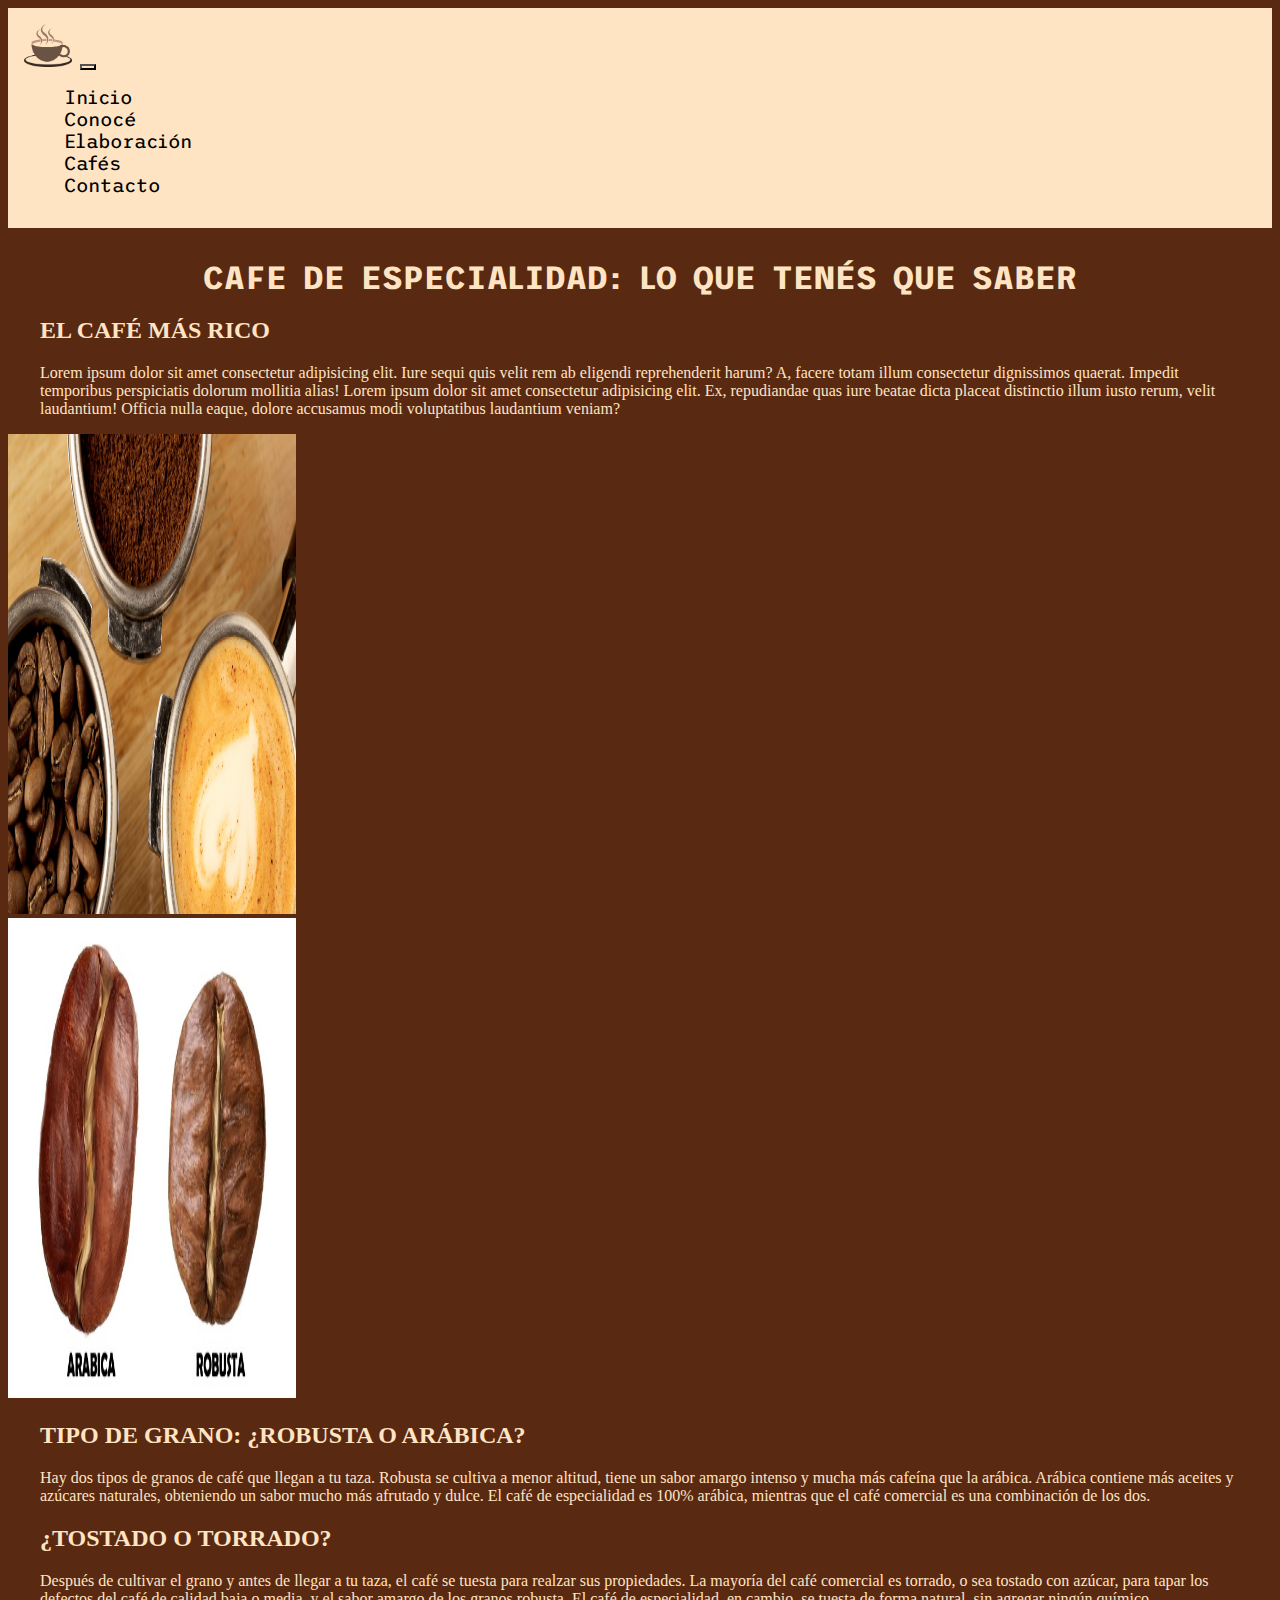
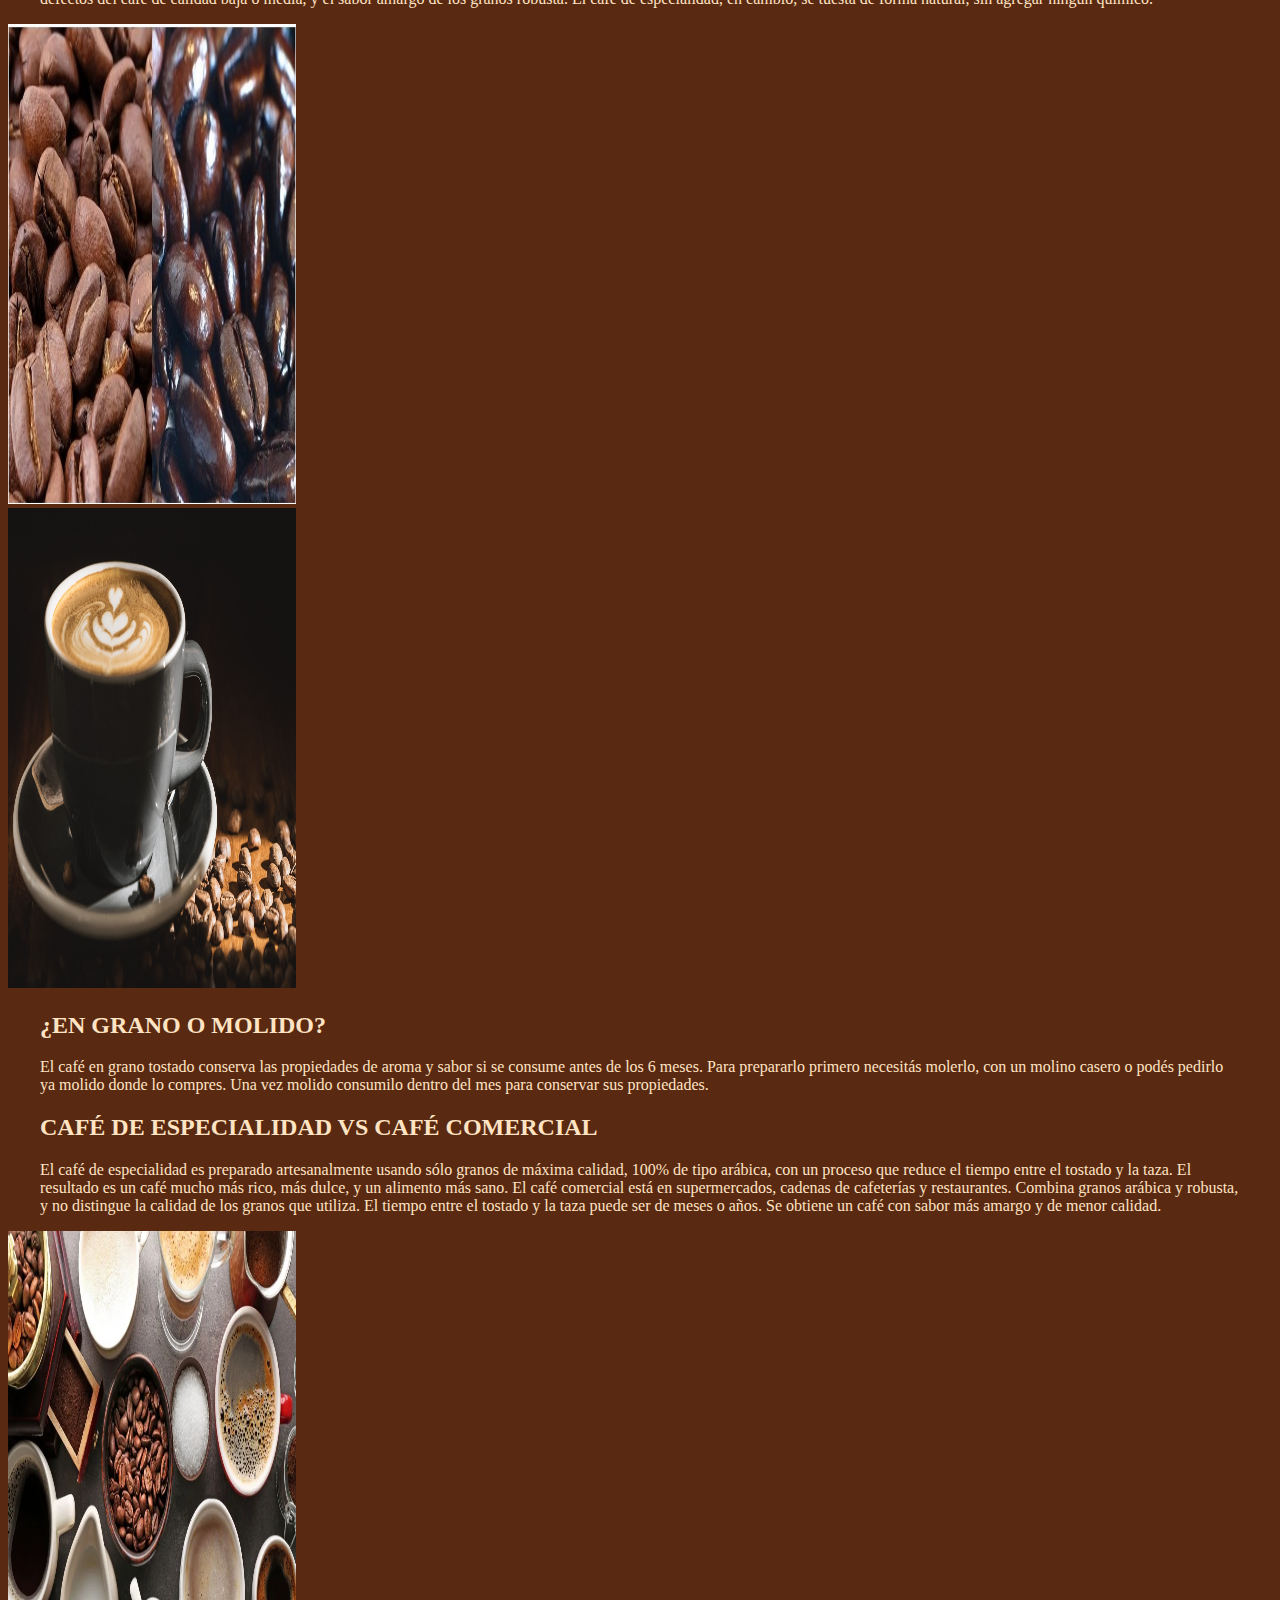
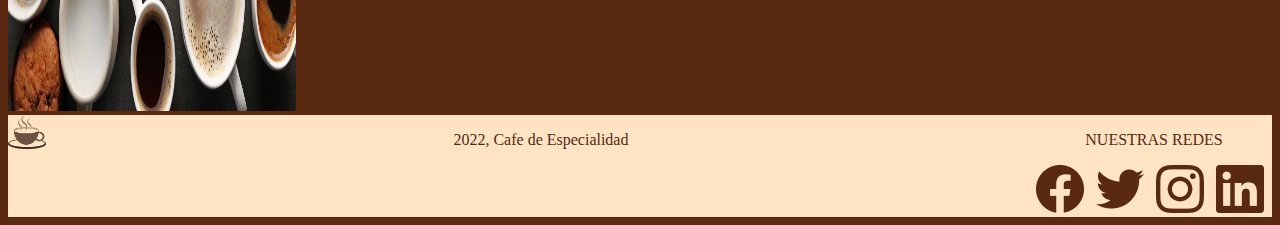
<file: pages/saber.html>
<!DOCTYPE html>
<html lang="en">

<head>
    <meta charset="UTF-8">
    <meta http-equiv="X-UA-Compatible" content="IE=edge">
    <meta name="viewport" content="width=device-width, initial-scale=1.0">
    <meta name="viewport" content="width=device-width, initial-scale=1">
    <title>Conoce más</title>
    <link rel="icon" type="text/css" href="../images/logo.ico">
    <link href="https://cdn.jsdelivr.net/npm/bootstrap@5.2.0/dist/css/bootstrap.min.css" rel="stylesheet"
        integrity="sha384-gH2yIJqKdNHPEq0n4Mqa/HGKIhSkIHeL5AyhkYV8i59U5AR6csBvApHHNl/vI1Bx" crossorigin="anonymous">
    <link rel="stylesheet" href="../css/style.css">
    <link rel="stylesheet" href="../css/style.scss">
    <link rel="preconnect" href="https://fonts.googleapis.com">
    <link rel="preconnect" href="https://fonts.gstatic.com" crossorigin>
    <link href="https://fonts.googleapis.com/css2?family=Bitter:wght@300;600;900&display=swap" rel="stylesheet">
    <link href="https://fonts.googleapis.com/css2?family=Trispace:wght@500&display=swap" rel="stylesheet">
</head>

<body>

    <nav class="navbar navbar-expand-md navbar-dark navcolor" aria-label="Seventh navbar example">
        <div class="container-fluid">
            <img class="logo" src="../images/logo.png" alt="Cafe de Espacialidad">
            <button class="navbar-toggler" type="button" data-bs-toggle="collapse" data-bs-target="#navbarsExampleXxl"
                aria-controls="navbarsExampleXxl" aria-expanded="false" aria-label="Toggle navigation">
                <span class="navbar-toggler-icon"></span>
            </button>

            <div class="collapse navbar-collapse justify-content-end" id="navbarsExampleXxl">
                <div class="row">
                    <ul class="navbar-nav mb-2 mb-xl-0 col-12">
                        <li class="nav-item">
                            <a class="nav-link navfont" href="../index.html">Inicio</a>
                        </li>
                        <li class="nav-item">
                            <a class="nav-link navfont" href="../pages/saber.html">Conocé</a>
                        </li>
                        <li class="nav-item">
                            <a class="nav-link navfont" href="../pages/elaboracion.html">Elaboración</a>
                        </li>
                        <li class="nav-item">
                            <a class="nav-link navfont" href="../pages/cafes.html">Cafés</a>
                        </li>
                        <li class="nav-item">
                            <a class="nav-link navfont" href="../pages/contacto.html">Contacto</a>
                        </li>
                    </ul>
                </div>
            </div>
        </div>
    </nav>

    <h1>CAFE DE ESPECIALIDAD: LO QUE TENÉS QUE SABER</h1>

    <section>
        <article class="row align-items-center op">
            <div class="col optext">
                <h2>EL CAFÉ MÁS RICO</h2>
                <p>Lorem ipsum dolor sit amet consectetur adipisicing elit. Iure sequi
                    quis velit rem ab eligendi reprehenderit harum? A, facere totam illum consectetur dignissimos
                    quaerat.
                    Impedit temporibus perspiciatis dolorum mollitia alias!
                    Lorem ipsum dolor sit amet consectetur adipisicing elit. Ex, repudiandae quas iure beatae dicta
                    placeat
                    distinctio illum iusto rerum, velit laudantium! Officia
                    nulla eaque, dolore accusamus modi voluptatibus laudantium veniam?</p>
            </div>
            <img class="col opimg" src="../images/prueba.png" alt="prueba">
        </article>

        <article class="row align-items-center op">
            <img class="col opimg" src="../images/Granos.jpg" alt="prueba2">
            <div class="col optext">
                <h2>TIPO DE GRANO: ¿ROBUSTA O ARÁBICA?</h2>
                <p>Hay dos tipos de granos de café que llegan a tu taza.

                    Robusta se cultiva a menor altitud, tiene un sabor amargo intenso y mucha más cafeína que la
                    arábica.

                    Arábica contiene más aceites y azúcares naturales, obteniendo un sabor mucho más afrutado y dulce.

                    El café de especialidad es 100% arábica, mientras que el café comercial es una combinación de los
                    dos.
                </p>
            </div>
        </article>

        <article class="row align-items-center op">
            <div class="col optext">
                <h2>¿TOSTADO O TORRADO?</h2>
                <p>Después de cultivar el grano y antes de llegar a tu taza, el café se tuesta para realzar sus
                    propiedades.

                    La mayoría del café comercial es torrado, o sea tostado con azúcar, para tapar los defectos del café
                    de
                    calidad baja o media, y el sabor amargo de los granos robusta.

                    El café de especialidad, en cambio, se tuesta de forma natural, sin agregar ningún químico.</p>
            </div>
            <img class="col opimg" src="../images/TorradoTostado.jpg" alt="prueba">
        </article>

        <article class="row align-items-center op">
            <img class="col opimg" src="../images/prueba2.jpg" alt="prueba2">
            <div class="col optext">
                <h2>¿EN GRANO O MOLIDO?</h2>
                <p>El café en grano tostado conserva las propiedades de aroma y sabor si se consume antes de los 6
                    meses.
                    Para prepararlo primero necesitás molerlo, con un molino casero o
                    podés pedirlo ya molido donde lo compres. Una vez molido consumilo dentro del mes para conservar sus
                    propiedades.</p>
            </div>
        </article>

        <article class="row align-items-center op">
            <div class="col optext">
                <h2>CAFÉ DE ESPECIALIDAD VS CAFÉ COMERCIAL</h2>
                <p>El café de especialidad es preparado artesanalmente usando sólo granos de máxima calidad, 100% de
                    tipo
                    arábica, con un proceso que reduce el tiempo entre el tostado y la taza.

                    El resultado es un café mucho más rico, más dulce, y un alimento más sano.

                    El café comercial está en supermercados, cadenas de cafeterías y restaurantes. Combina granos
                    arábica y
                    robusta, y no distingue la calidad de los granos que utiliza. El tiempo entre el tostado y la taza
                    puede
                    ser de meses o años.

                    Se obtiene un café con sabor más amargo y de menor calidad.</p>
            </div>
            <img class="col opimg" src="../images/versus.png" alt="prueba">
        </article>
    </section>

    <footer>
        <img class="f_img" src="../images/logo.png" alt="Cafe de Espacialidad">
        <p>2022, Cafe de Especialidad</p>
        <div class="redes">
            <p>NUESTRAS REDES</p>
            <a class="l_redes" href="https://www.facebook.com" target=”_blank”><img src="../images/Footer/FB.png"
                    alt="Facebook"></a>
            <a class="l_redes" href="https://twitter.com/home" target=”_blank”><img src="../images/Footer/TW.png"
                    alt="Twitter"></a>
            <a class="l_redes" href="https://www.instagram.com" target=”_blank”><img src="../images/Footer/IG.png"
                    alt="Instagram"></a>
            <a class="l_redes" href="https://www.linkedin.com" target=”_blank”><img src="../images/Footer/IN.png"
                    alt="Linkedin"></a>
        </div>
    </footer>
    <script src="https://cdn.jsdelivr.net/npm/bootstrap@5.2.0/dist/js/bootstrap.bundle.min.js"
        integrity="sha384-A3rJD856KowSb7dwlZdYEkO39Gagi7vIsF0jrRAoQmDKKtQBHUuLZ9AsSv4jD4Xa"
        crossorigin="anonymous"></script>
</body>

</html>
</file>
<file: css/landing.css>
/* para el caso del h1 o el p, usé los tags, ya que son los unicos que aparecen en el html
        de ser necesario, le agrego una clase */


:root {
    --color-primary: #FFECDC;
    --color-secondary: #5A2911;
    --text-primary: 'Trispace';
  }

  body{
    background-image: url(../images/background.jpg);
  }
  main{
    display: grid;
    width: auto;
    height: auto;
    grid-template-areas:    "nav" 
                            "section" 
                            "footer" ; 
    grid-template-columns: 1fr;
    grid-template-rows: 1fr auto auto;
    gap: 4em;
    background-color: var(--color-primary);
    padding-bottom: 1em; 
    color: var(--color-secondary);
}

header{
    grid-area: nav;
}

section{
    grid-area: section;
    text-align: center;
}

footer{
    grid-area: footer;
    display: flex;
    justify-content: space-around;

}

.logo{
    margin: 1em;
    height: 55%;
    width: 15%;
    align-self: center;
}

header{
    display: flex;
}

.list{
    list-style-type: none;
}

a{
    text-decoration: none;
    font-size: large;
    font-family: 'Bitter', 'serif';
    font-weight: 600;
    color: inherit;
}

article{
    display: flex;
    flex-direction: column;
}
.principal{
    width: 75%;
    order: 1;
    align-self: center;

}

.container{
    order: 2;
}

h1{
    font-family: "bitter";
    font-weight: 900;
}

p{
    font-family: "bitter";
    font-weight: 400;
    font-size: large;
    padding: 1em;
}

.link{
    font-size: 29px;
    border-radius: 1em;
    padding: 0.2em 2em;
    text-decoration: none;
    background-color: var(--color-secondary);
    color: var(--color-primary);
}



@media screen and (min-width:768px) {
    body{
        overflow: hidden;
    }

    .logo{
        height: 30%;
        width: 5%;
        margin-left: 2em;
    }

    header{
        grid-template-rows: auto auto auto;
        justify-content: space-between;
    }

    nav{
        align-self: center;
    }

    .list{
        display: flex;
        flex-direction: row;
    }
    a{
        padding: 0.5em 1em;
    }

    h1{
        font-size: x-large;

    }

    main{
        gap: 3em;
    }
}

@media screen and (min-width:1024px) {

    main{
        margin: 5vh 1vw;
        height: 90vh;
    }

    a{
        font-size: x-large;
        padding: 0.5em 4em;
    }

    article{
        flex-direction: row;
    }

    .container{
        order: 0;
    }

    .principal {
        width: 50%;
        padding: 0 1em;
    }

    p{
        FONT-WEIGHT: 600;
    }
    
    footer{
        justify-content: flex-start;

    }
}
</file>
<file: css/style.css>
/*barra separadora
  hacer 4divs dentro de un div
*/
:root {
  --color-primary: #ffe4c4;
  --color-secondary: #5A2911;
  --text-primary: "Trispace";
  --text-secondary: "Bitter";
}

* {
  color: var(--color-primary);
}

/* ----------- INCIO DEL NAV ----------- */
/* mejorar el css del nav*/
.navcolor {
  background-color: var(--color-primary);
  font-family: var(--text-primary);
  padding: 1em;
  margin-bottom: 2em;
}

.navfont {
  color: #000000;
}

header {
  display: flex;
  justify-content: space-between;
  background-color: var(--color-primary);
  list-style-type: none;
  font-family: var(--text-secondary);
  font-weight: 600;
}

.logo {
  width: 3em;
  padding: 0em;
}

nav {
  padding: 1em;
}

nav .list {
  text-align: right;
  text-decoration: none;
}

.list {
  display: flex;
  flex-direction: row;
}

li {
  padding-right: 4em;
  font-size: larger;
}

a {
  color: var(--color-secondary);
  text-decoration: none;
}

/* ----------- INCIO DEL BODY ----------- */
body {
  background-color: var(--color-secondary);
}

h1 {
  text-align: center;
  font-family: var(--text-primary);
  font-size: 2em;
}

/* ----------- ELBORACION ----------- */
.submenu {
  text-align: center;
  padding: 1em;
}

a {
  display: inline;
}

.imag {
  margin: 0 1em;
}

.content {
  display: flex;
  flex-direction: row;
  justify-content: center;
  gap: 3em;
  margin-top: 3em;
  align-items: center;
}

.aside {
  text-align: center;
}

.recipe {
  text-align: end;
}

.iframe {
  margin: 0 auto;
  width: 700px;
  margin-bottom: 3em;
}

.carousel-img {
  margin: auto;
  padding: 1em 0px;
}

/* ----------- CAFES ----------- */
.preface {
  margin-bottom: 2em;
}

article {
  display: block;
}

.separador {
  width: 90%;
  height: 1em;
  margin: 1em auto;
  background: linear-gradient(to right, #000000 0% 25%, #823915 25% 50%, #876200 50% 75%, #950900 75% 100%);
}

#allCards {
  display: grid;
  width: 100%;
  grid-template-areas: "card card card card";
  grid-template-rows: auto;
  grid-template-columns: auto;
  gap: 1em;
  text-align: center;
}

.card {
  width: 20rem;
}

.I_cards {
  max-width: 100%;
}

/* ----------- INCIO CONTACTO ----------- */
.I_contacto {
  height: 27em;
  background-image: url(../images/contacto.jpg);
  background-position: center;
  background-size: 90em;
}

.contacto {
  margin: auto;
  font-size: xxx-large;
}

.form {
  font-family: var(--text-primary);
}

input {
  height: 2em;
}

button {
  background-color: var(--color-primary);
  color: var(--color-primary) !important;
}

.send {
  text-align: center;
  padding: 2em;
}

.op {
  margin: auto;
}

.opimg {
  height: 30em;
  width: 18em;
}

.optext {
  margin: 0 2em;
}

/* ----------- INCIO DEL FOOTER ----------- */
.f_img {
  height: 3%;
  width: 3%;
}

footer {
  display: flex;
  justify-content: space-between;
  background-color: var(--color-primary);
}

footer p {
  color: var(--color-secondary);
  text-align: center;
}

.l_redes {
  display: inline;
  padding-right: 0.5em;
}

@media only screen and (max-width: 1024px) {
  #allCards {
    grid-template-areas: "card card";
  }
  .preface {
    text-align: center;
  }
}
@media only screen and (max-width: 768px) {
  .list {
    display: flex;
    flex-direction: column;
  }
  .logo {
    height: 3em;
    width: 3em;
    padding: 0em;
  }
  .I_contacto {
    height: 12em;
    background-image: url(../images/contacto.jpg);
    background-size: 47em;
  }
  .contacto {
    font-size: xxx-large;
    position: absolute;
  }
  .I_cards {
    height: 2em;
  }
  .f_img {
    height: 4em;
    width: 4em;
    align-self: center;
    margin-left: 1em;
  }
}
@media only screen and (max-width: 425px) {
  .logo {
    height: 3em;
    width: 3em;
    padding: 0em;
  }
  #allCards {
    grid-template-areas: "card";
    justify-content: center;
  }
  .preface {
    text-align: center;
  }
  .I_cards {
    height: 2em;
  }
  .I_contacto {
    height: 12em;
    background-image: url(../images/contacto.jpg);
    background-size: 26em;
  }
  .contacto {
    position: absolute;
  }
  .f_img {
    height: 4em;
    width: 4em;
    align-self: center;
    margin-left: 1em;
  }
}/*# sourceMappingURL=style.css.map */
</file>
